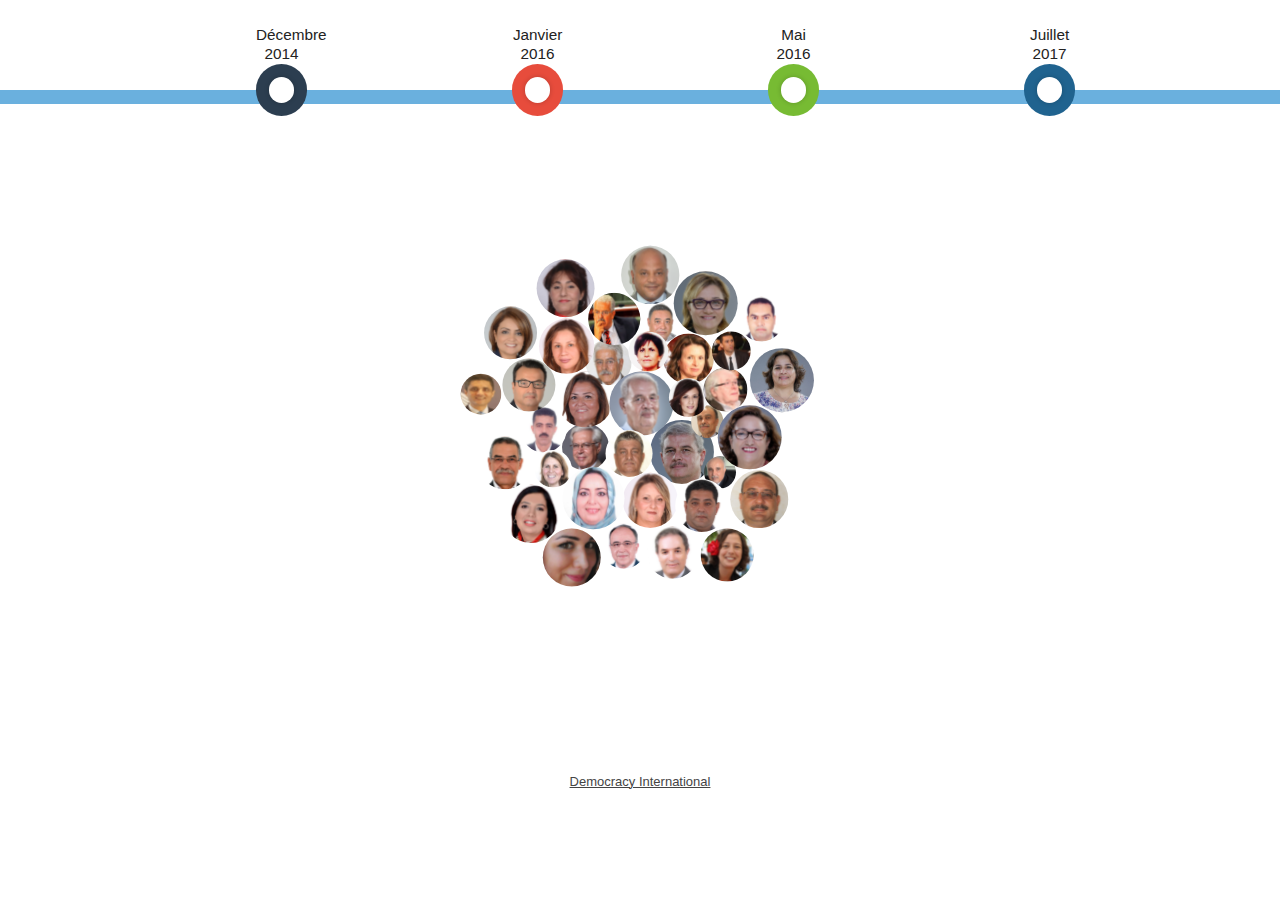
<file: nidaa/index.html>
<html>
<head>
    <meta charset="utf-8">
    <title>Nidaa Tounes Deputies</title>

    <meta name="viewport" content="width=device-width,initial-scale=1">
    <link rel="stylesheet" href="css/reset.css">
    <link rel="stylesheet" href="css/style.css">
    <link rel="stylesheet" href="css/bubble_chart.css">
<!--    <link rel="stylesheet" href="https://cdnjs.cloudflare.com/ajax/libs/meyer-reset/2.0/reset.min.css"> -->
    <link rel='stylesheet prefetch' href='css/jquery-ui.css'>

    <script src="data/bubble_parameters.js"></script>
</head>

<body>
<div class="container">
    <div id="wrapper" style="text-align: center">
    <div id="header">
        <h1 id="report_title"></h1>
    </div>

    <div id="timeline">
        <div class="dot" id="one">
            <span></span>
            <date>Décembre 2014</date>
        </div>
        <div class="dot" id="two">
            <span></span>
            <date>Janvier 2016</date>
        </div>
        <div class="dot" id="three">
            <span></span>
            <date>Mai 2016</date>
        </div>
        <div class="dot" id="four">
            <span></span>
            <date>Juillet 2017</date>
        </div>
        <div class="inside"></div>
    </div>

    <div id="chart"></div>

    <article class='modal one' >
        <date>Décembre 2014</date>
        <h2>Après les élections, 87 députés de Nidaa Tounes au parlement</h2>
        <p>Après les élections de 2014, Nidaa Tounes était le parti avec le plus grand nombre de députés au parlement, le parti avait 87 députés.</p>
    </article>

    <article class='modal two'>
        <date>Janvier 2016</date>
        <h2>Mohsen Marzouk et le nouveau parti : Bloc Al Horra</h2>
        <p>Le résultat des conflits au sein du parti Nidaa Tounes était la formation d'un nouveau parti, Bloc Al Horra, par un ensemble de députés de Nidaa Tounes qui ont quitté ce dernier pour rejoindre Mohsen Marzouk.</p>
    </article>

    <article class='modal three'>
        <date>Mai 2016</date>
        <h2>Encore d'autres changements</h2>
        <p>Durant le premier semestre de l'année 2016, plusieurs changements ont eu lieu à cause des conflits au sein de Nidaa Tounes. Quelques députés ont retourné au parti et d'autres l'ont quitté.</p>
    </article>

    <article class='modal four'>
        <date>Juillet 2017</date>
        <h2>Un 3ème parti</h2>
        <p>Un 3ème parti, le Bloc National, a été créé et plusieurs députés de Nidaa Tounes et de Bloc Al Horra ont choisi de rejoindre ce parti là.</p>
    </article>
        <div style="height: 3vh">

        </div>


    <div class="footer">
        <p id="footer_text"></p>
        <p>
            <a href="">Democracy International</a>
        </p>
    </div>
    </div>
</div>

<div class="check" hidden>
    <input type="checkbox" id="switch1" name="switch1" class="switch" checked hidden="tru" style="display: none"/>
    <label for="switch1"></label>
</div>

<script src="lib/d3.js"></script>
<!-- <script src="https://d3js.org/d3-scale-chromatic.v1.min.js"></script>
<script src="https://d3js.org/topojson.v2.min.js"></script> -->
<script src='lib/jquery.min.js'></script>
<script src='lib/jquery-ui.min.js'></script>
<script src="src/index.js"></script>
<script src="src/tooltip.js"></script>
<script src="bubbles.js"></script>
</body>
</html>
</file>
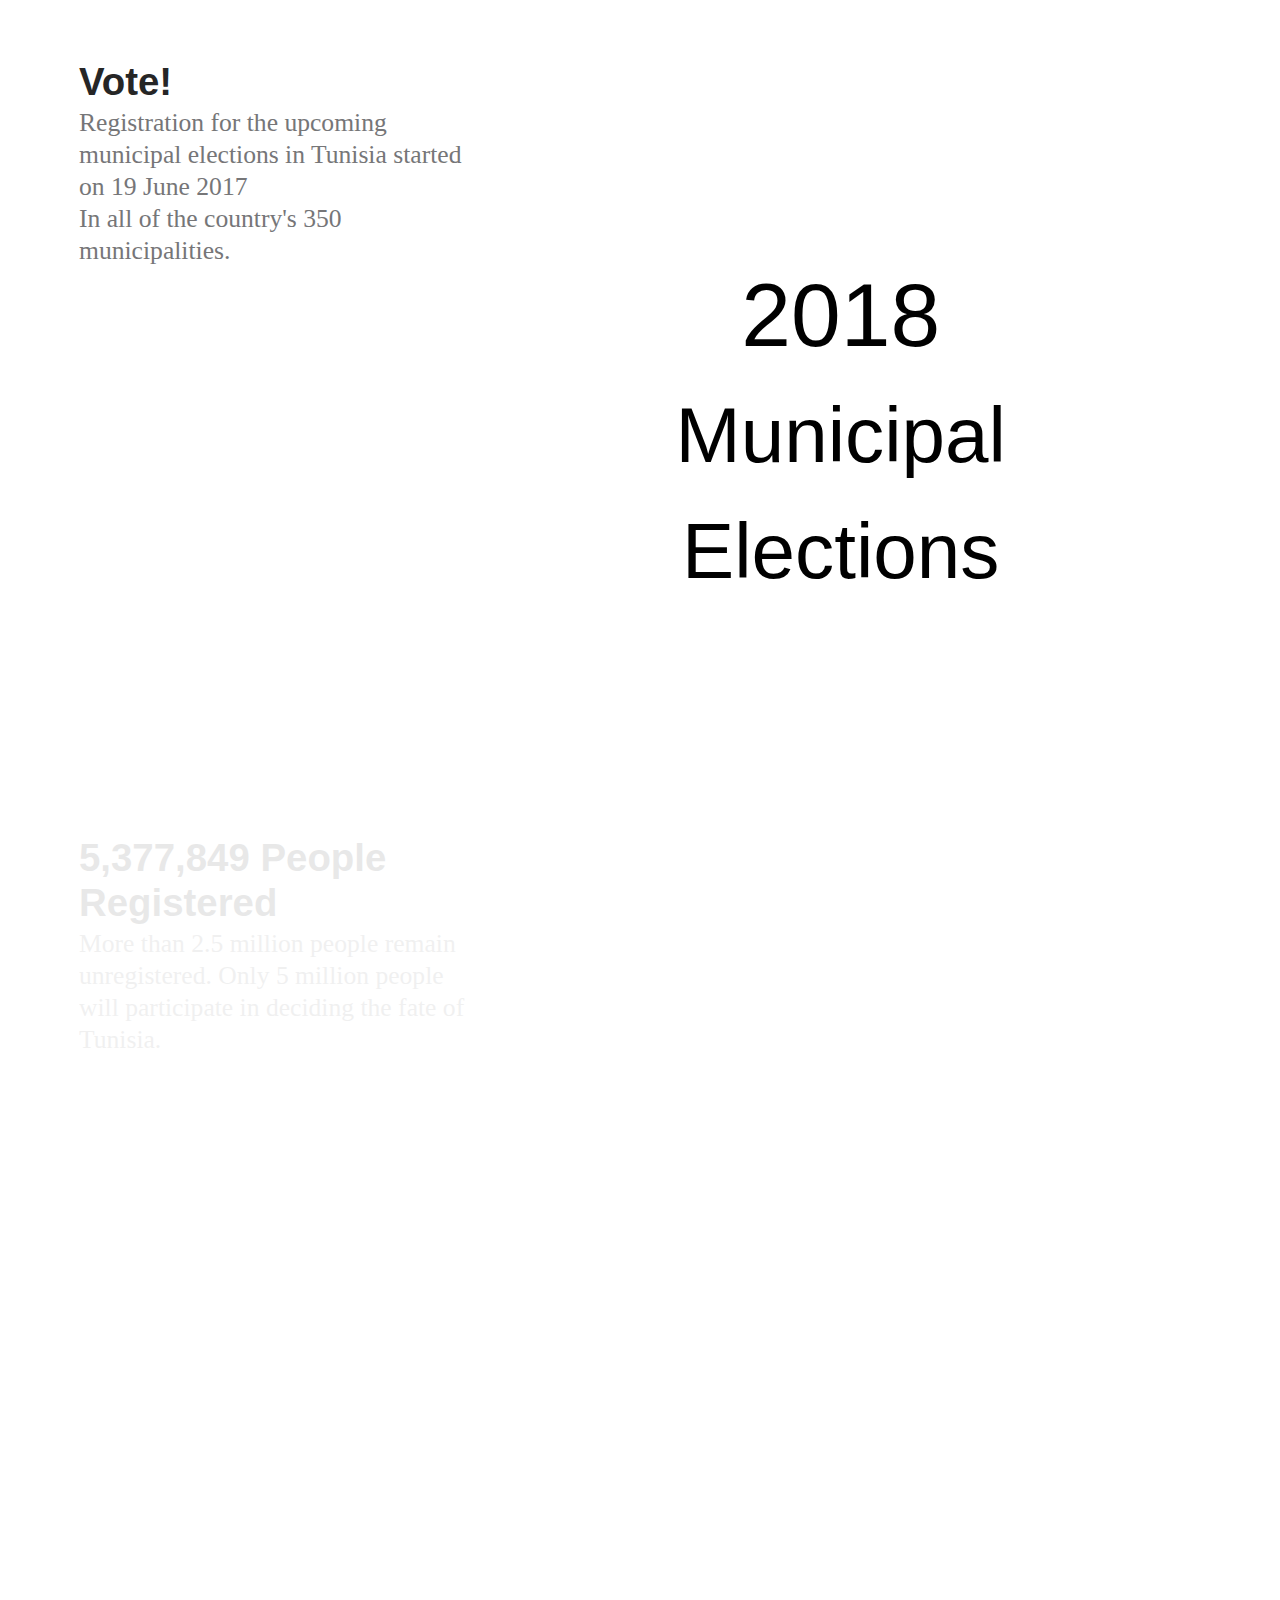
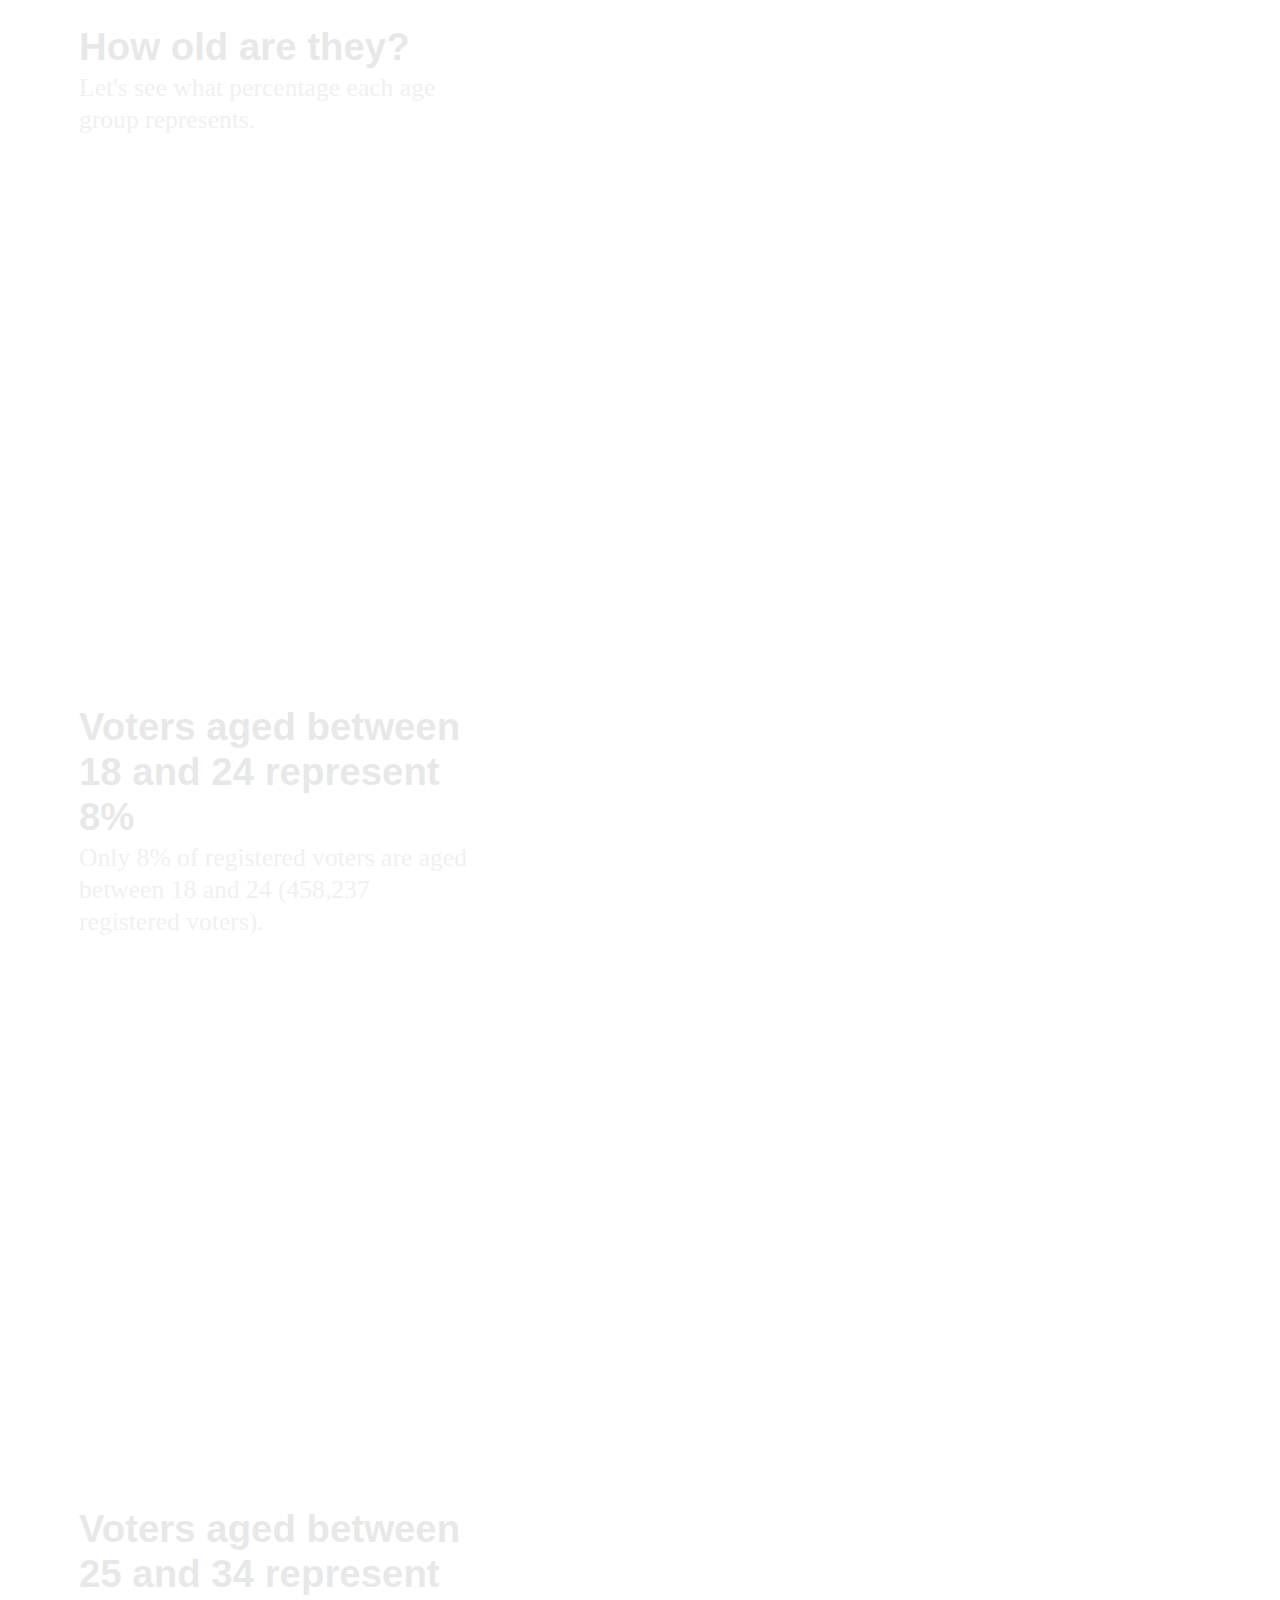
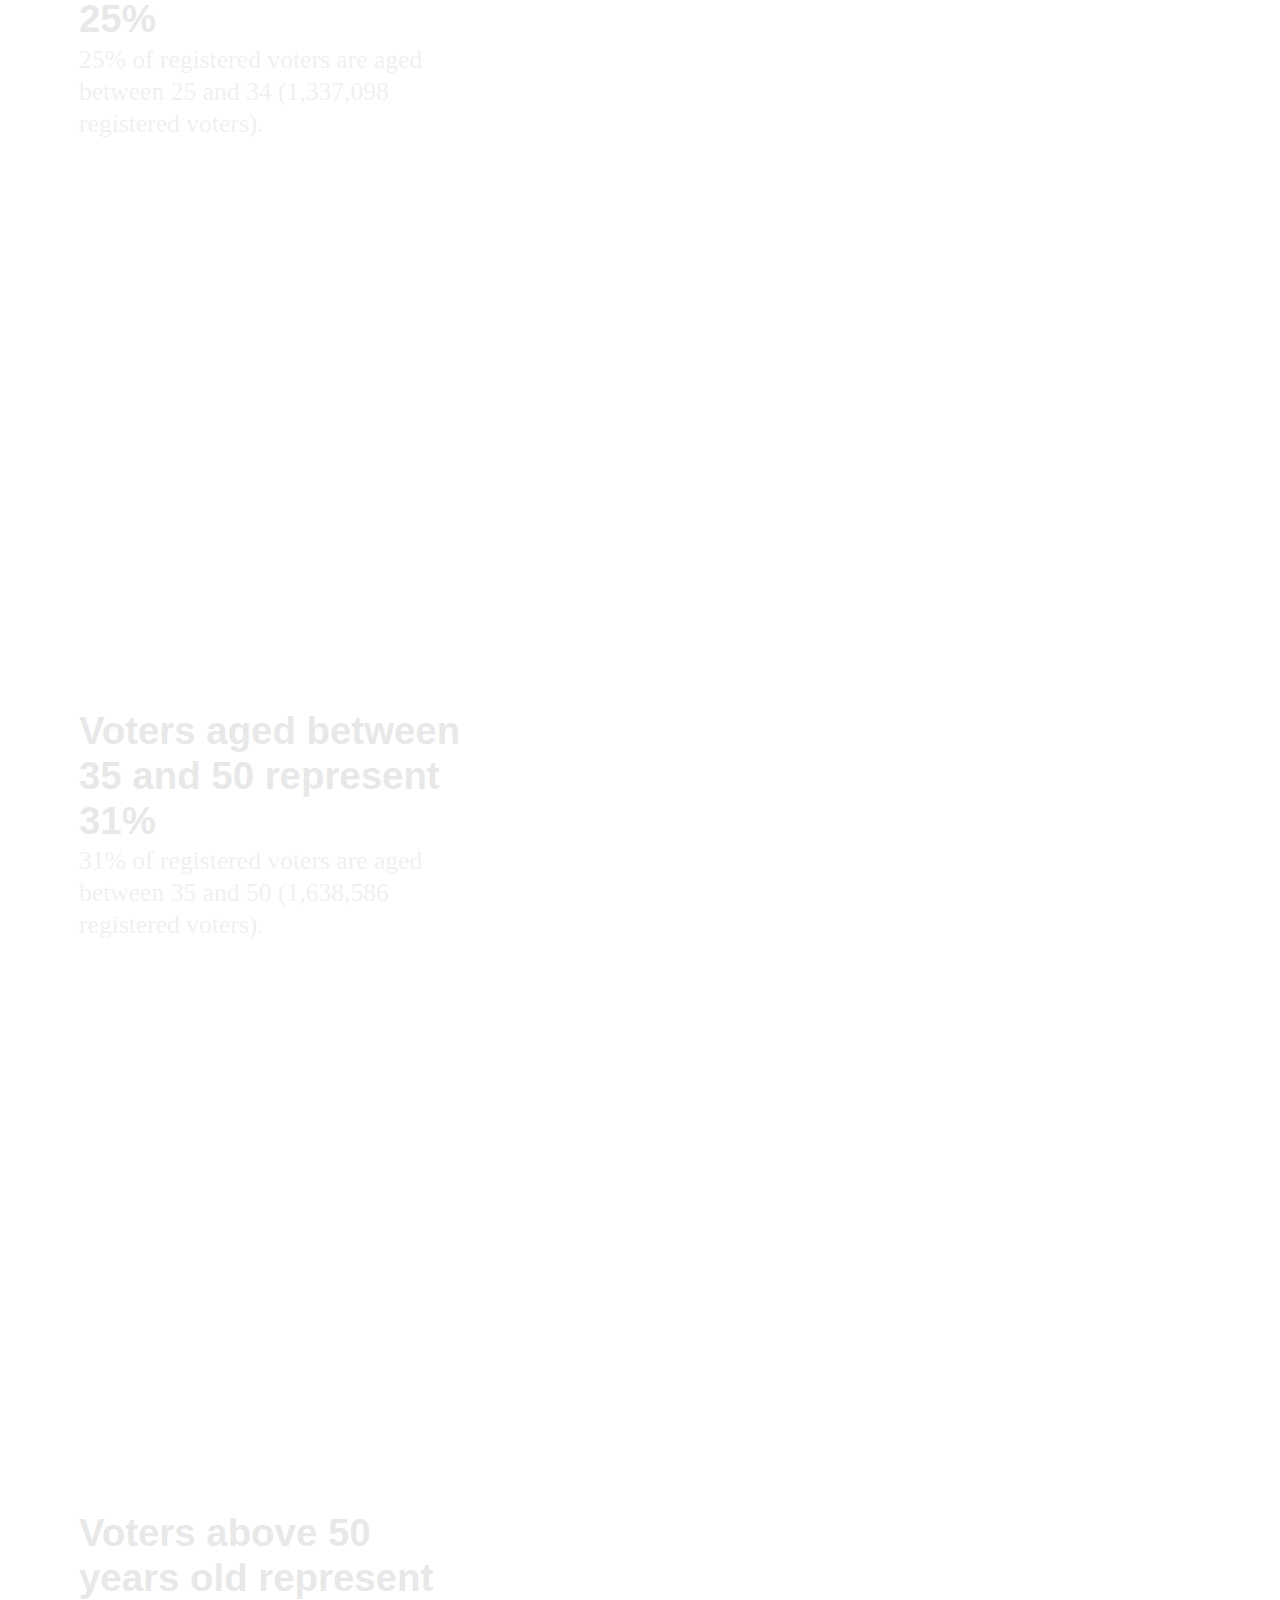
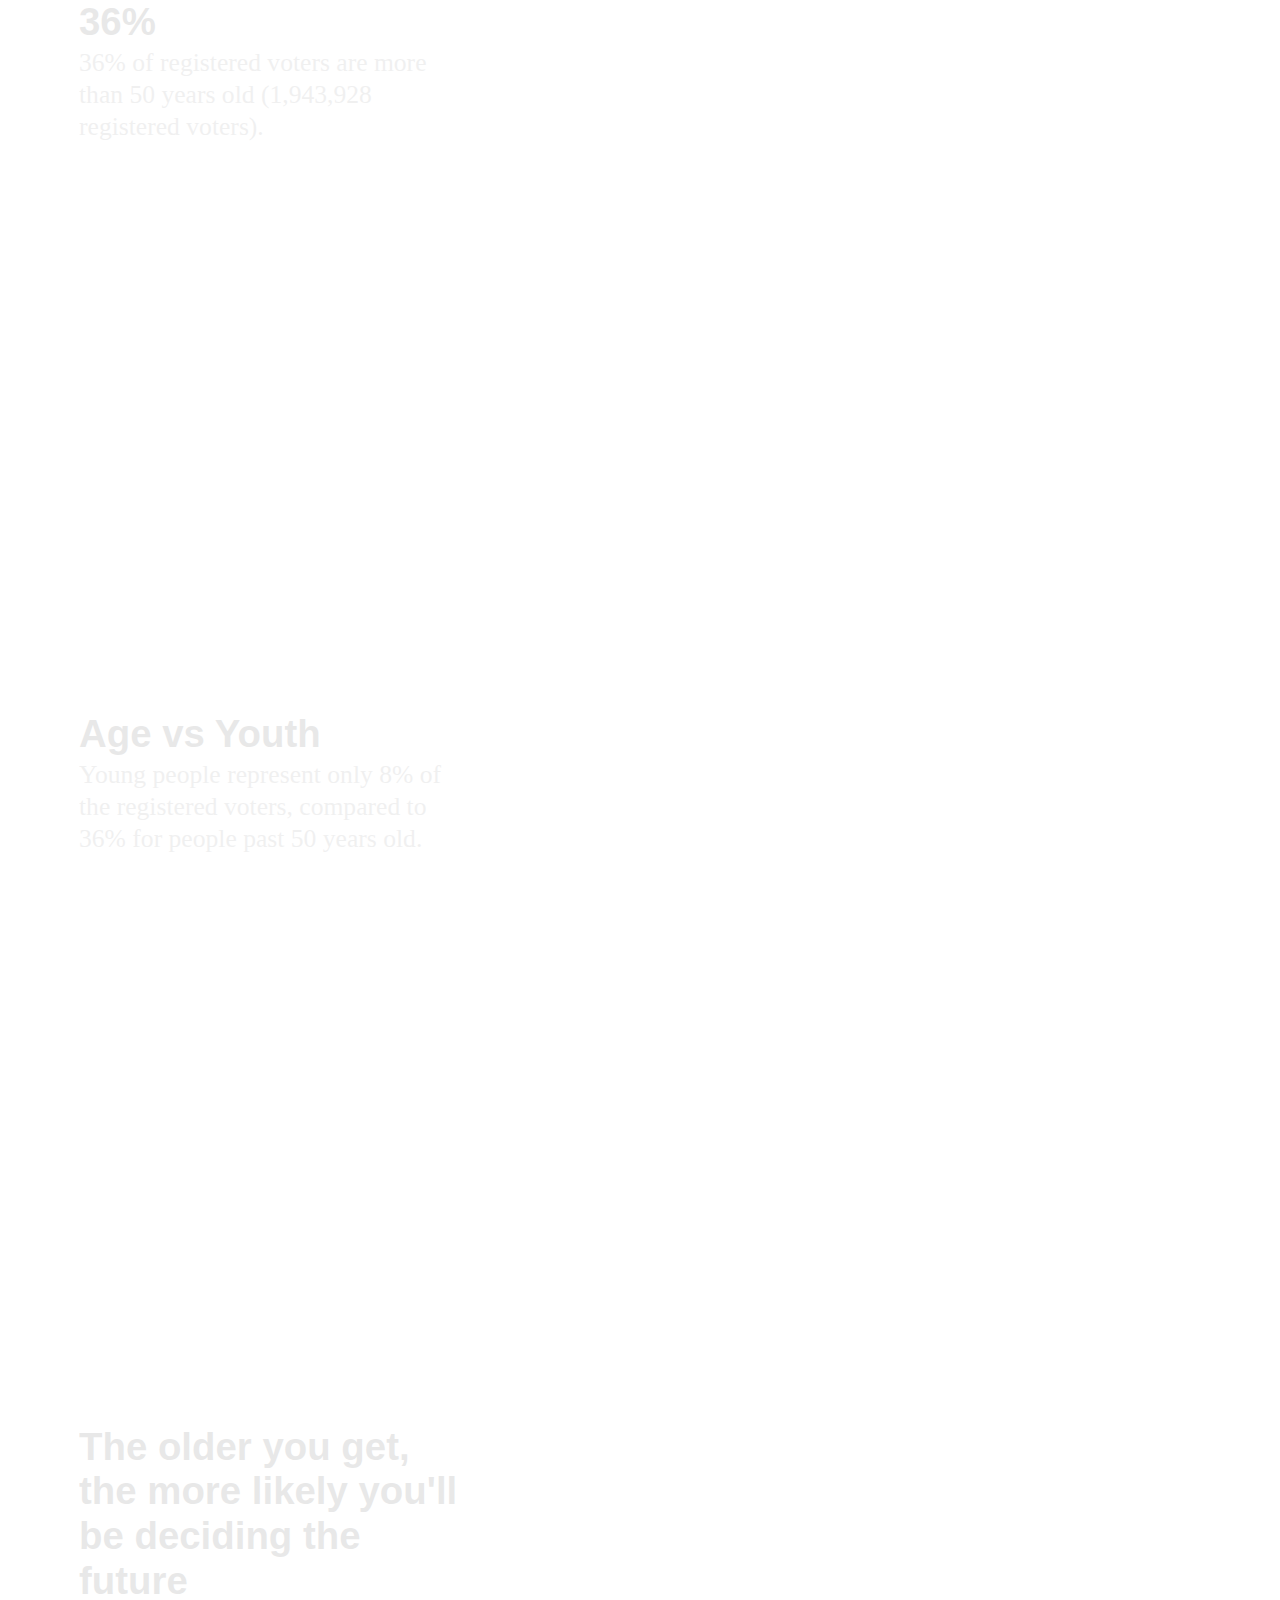
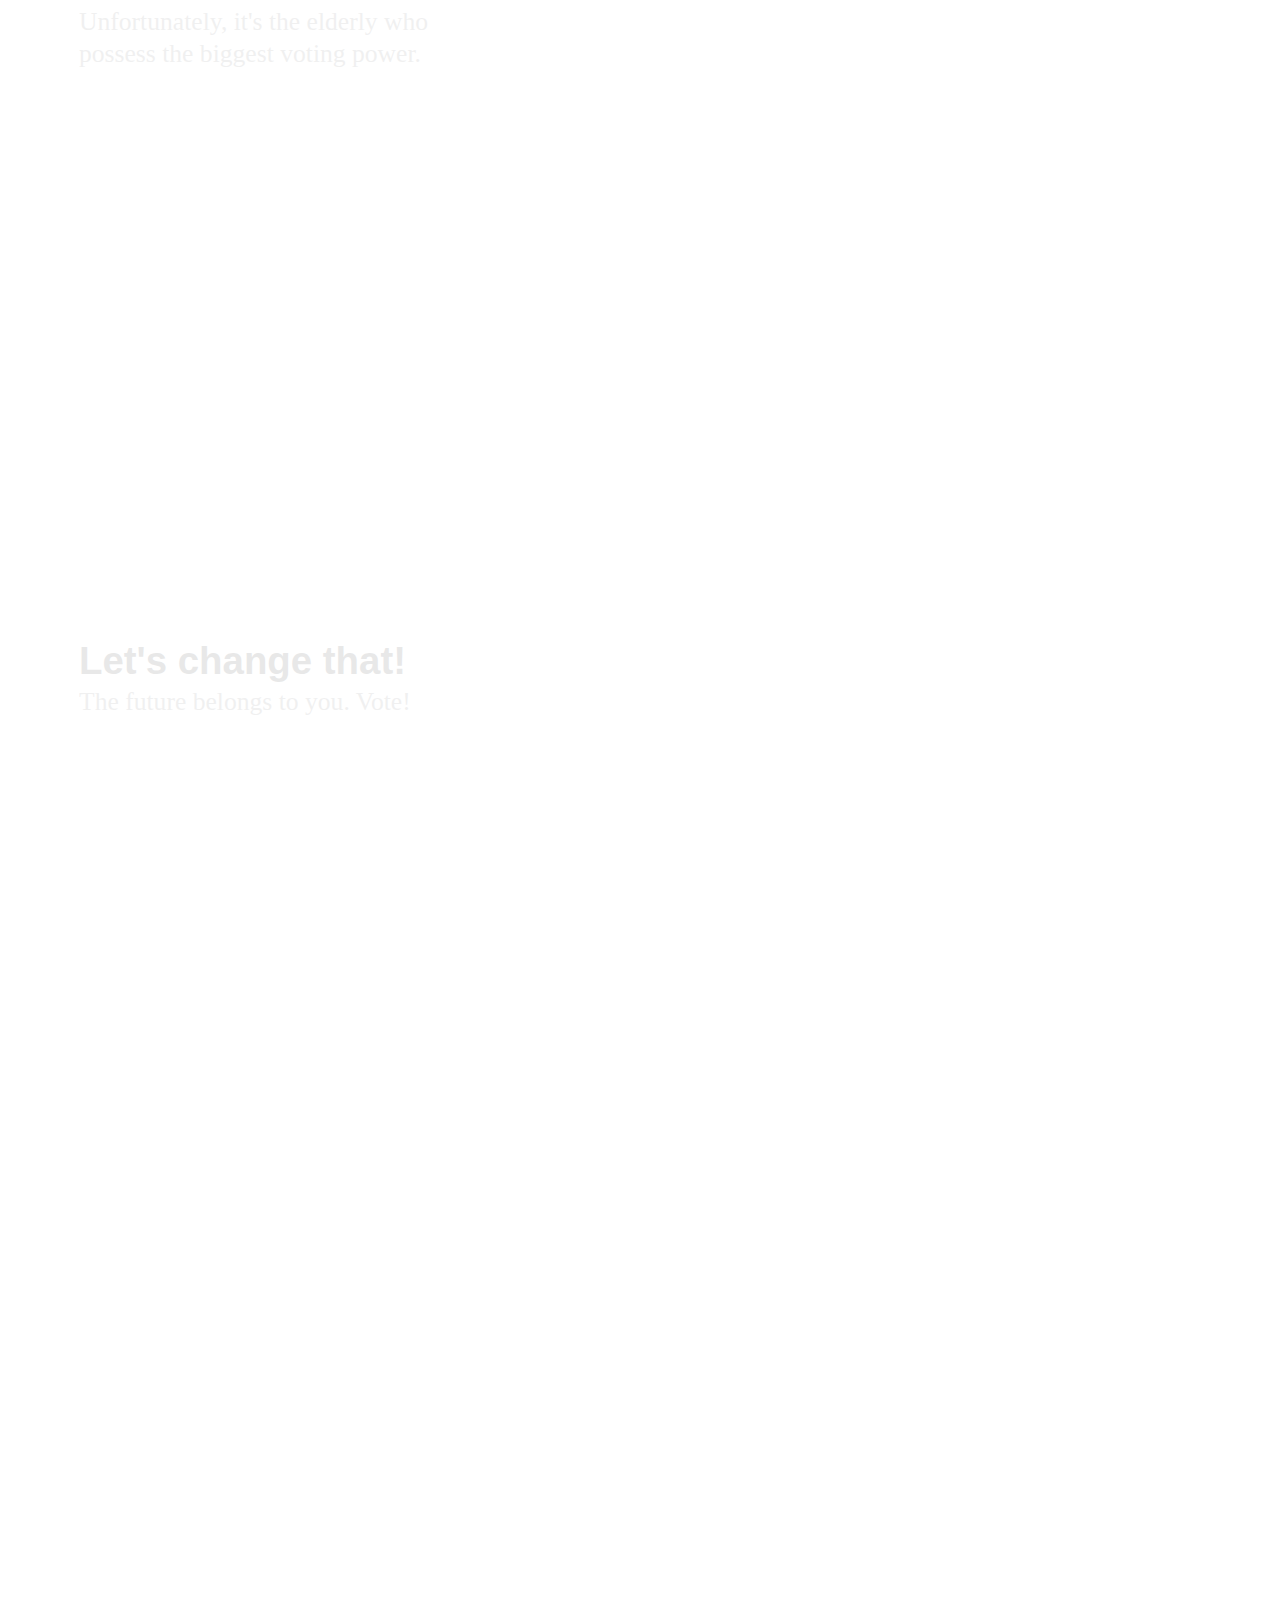
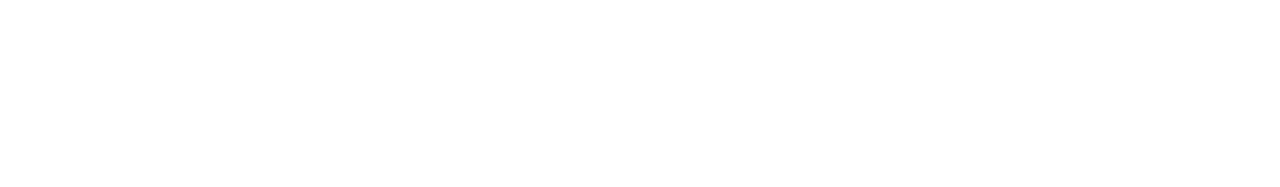
<file: registeredvoters/index.html>
<!DOCTYPE html>
<html>
<head>
  <title>Register To Vote!</title>
  <link rel="stylesheet" type="text/css" href="css/bootstrap.min.css"/>
  <link rel="stylesheet" type="text/css" href="css/style.css"/>
</head>
<body>
<div class="container">
  <div id='graphic'>
    <div id='sections'>
      <section class="step">
        <div class="title">Vote!</div>
        Registration for the upcoming municipal elections in Tunisia started on 19 June 2017<br/>In all of the country's 350 municipalities.
      </section>
      <section class="step">
        <div class="title">5,377,849 People Registered</div>
        More than 2.5 million people remain unregistered. Only 5 million people will participate in deciding the fate of Tunisia.
      </section>
      <section class="step">
        <div class="title">How old are they?</div>
        Let's see what percentage each age group represents.
      </section>
      <section class="step">
        <div class="title">Voters aged between 18 and 24 represent 8%</div>
        Only 8% of registered voters are aged between 18 and 24 (458,237 registered voters).
      </section>
      <section class="step">
        <div class="title">Voters aged between 25 and 34 represent 25%</div>
        25% of registered voters are aged between 25 and 34 (1,337,098 registered voters).
      </section>
      <section class="step">
        <div class="title">Voters aged between 35 and 50 represent 31%</div>
        31% of registered voters are aged between 35 and 50 (1,638,586 registered voters).
      </section>
      <section class="step">
        <div class="title">Voters above 50 years old represent 36%</div>
        36% of registered voters are more than 50 years old (1,943,928 registered voters).
      </section>
      <section class="step">
        <div class="title">Age vs Youth</div>
        Young people represent only 8% of the registered voters, compared to 36% for people past 50 years old.
      </section>
      <section class="step">
        <div class="title">The older you get, the more likely you'll be deciding the future</div>
        Unfortunately, it's the elderly who possess the biggest voting power.
      </section>
      <!-- <section class="step">
        <div class="title">Where the peak starts</div>
        When you pass 30 years old, you're much more likely to vote, yet doesn't the future belong to the youth?
      </section> -->
      <section class="step">
        <div class="title">Let's change that!</div>
        The future belongs to you. Vote!
      </section>

	  
    </div>
    <div id='vis'>
    </div>
    <div id="extra-space">
    </div>
  </div>
</div>


<script src="lib/d3.js"></script>
<script src="js/tip.js"></script>
<script src="js/scroller.js"></script>
<script src="js/sections.js"></script>
</body>
</html>
</file>
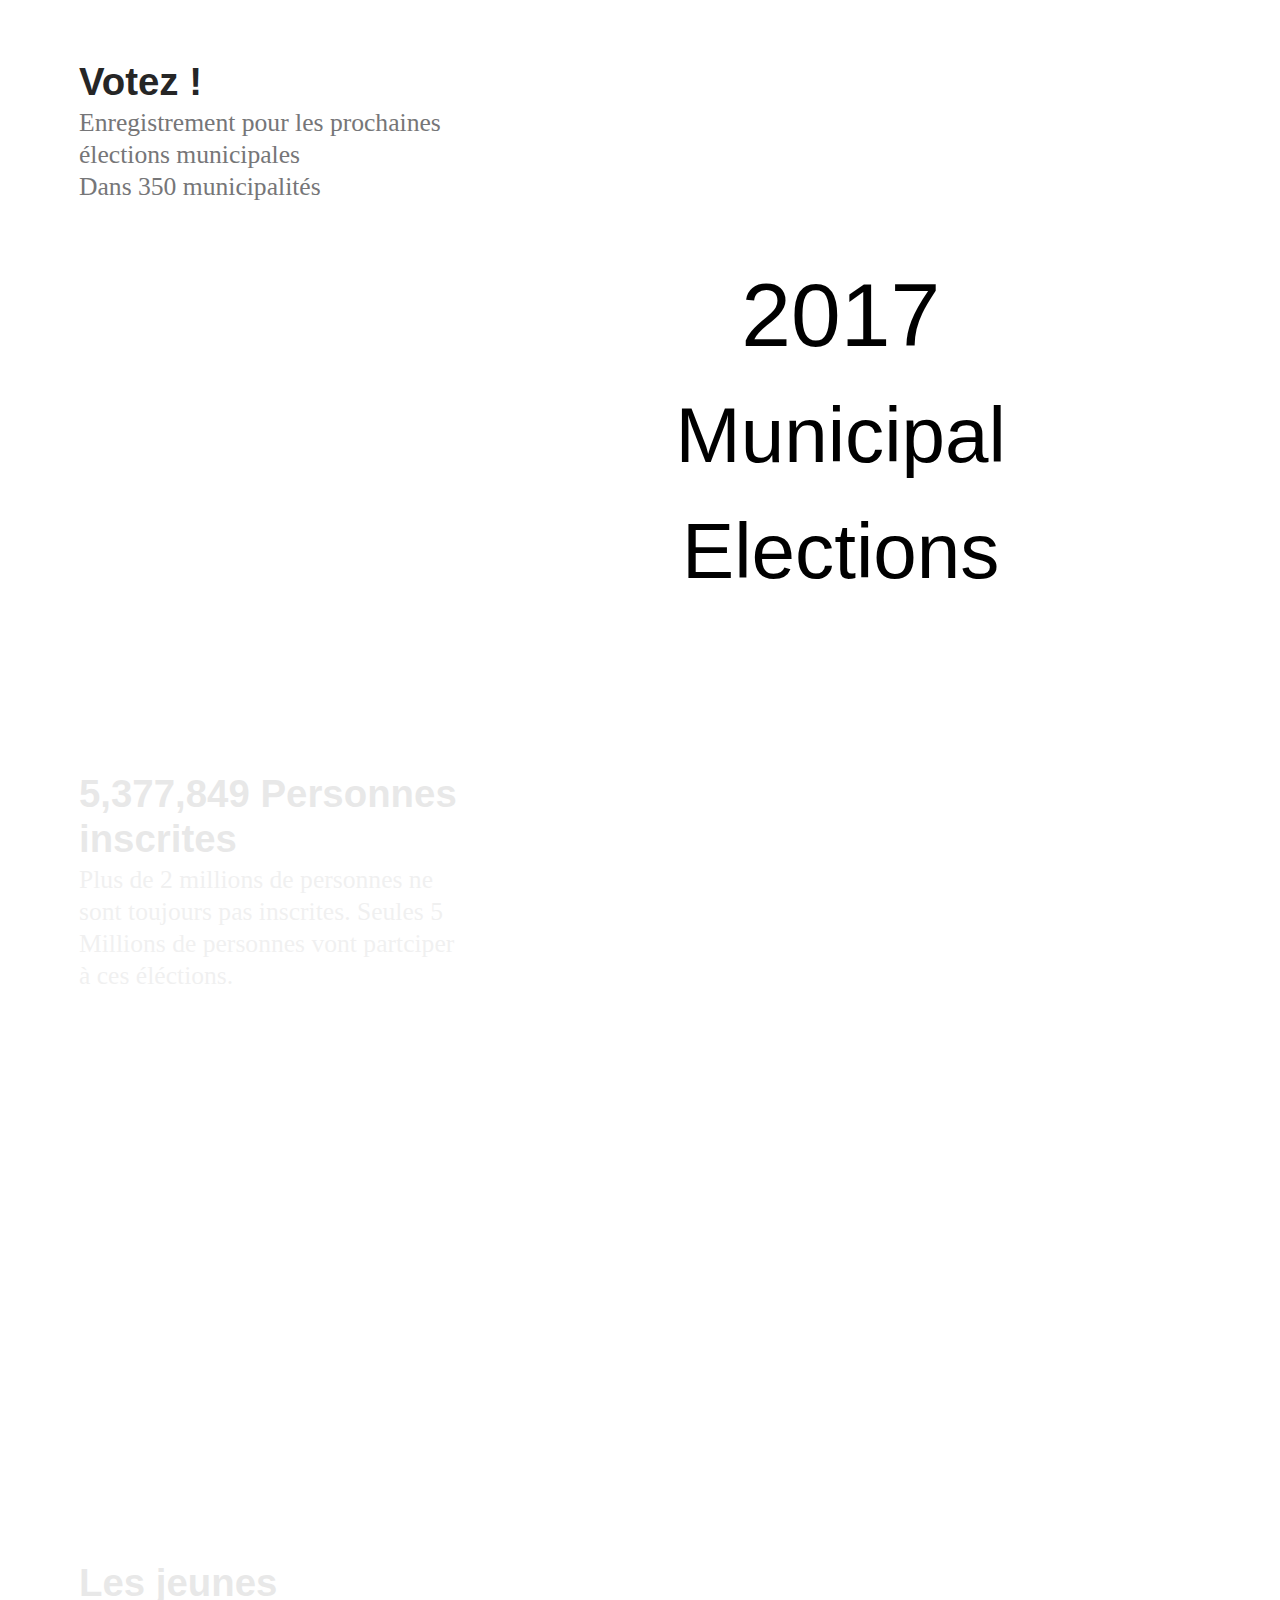
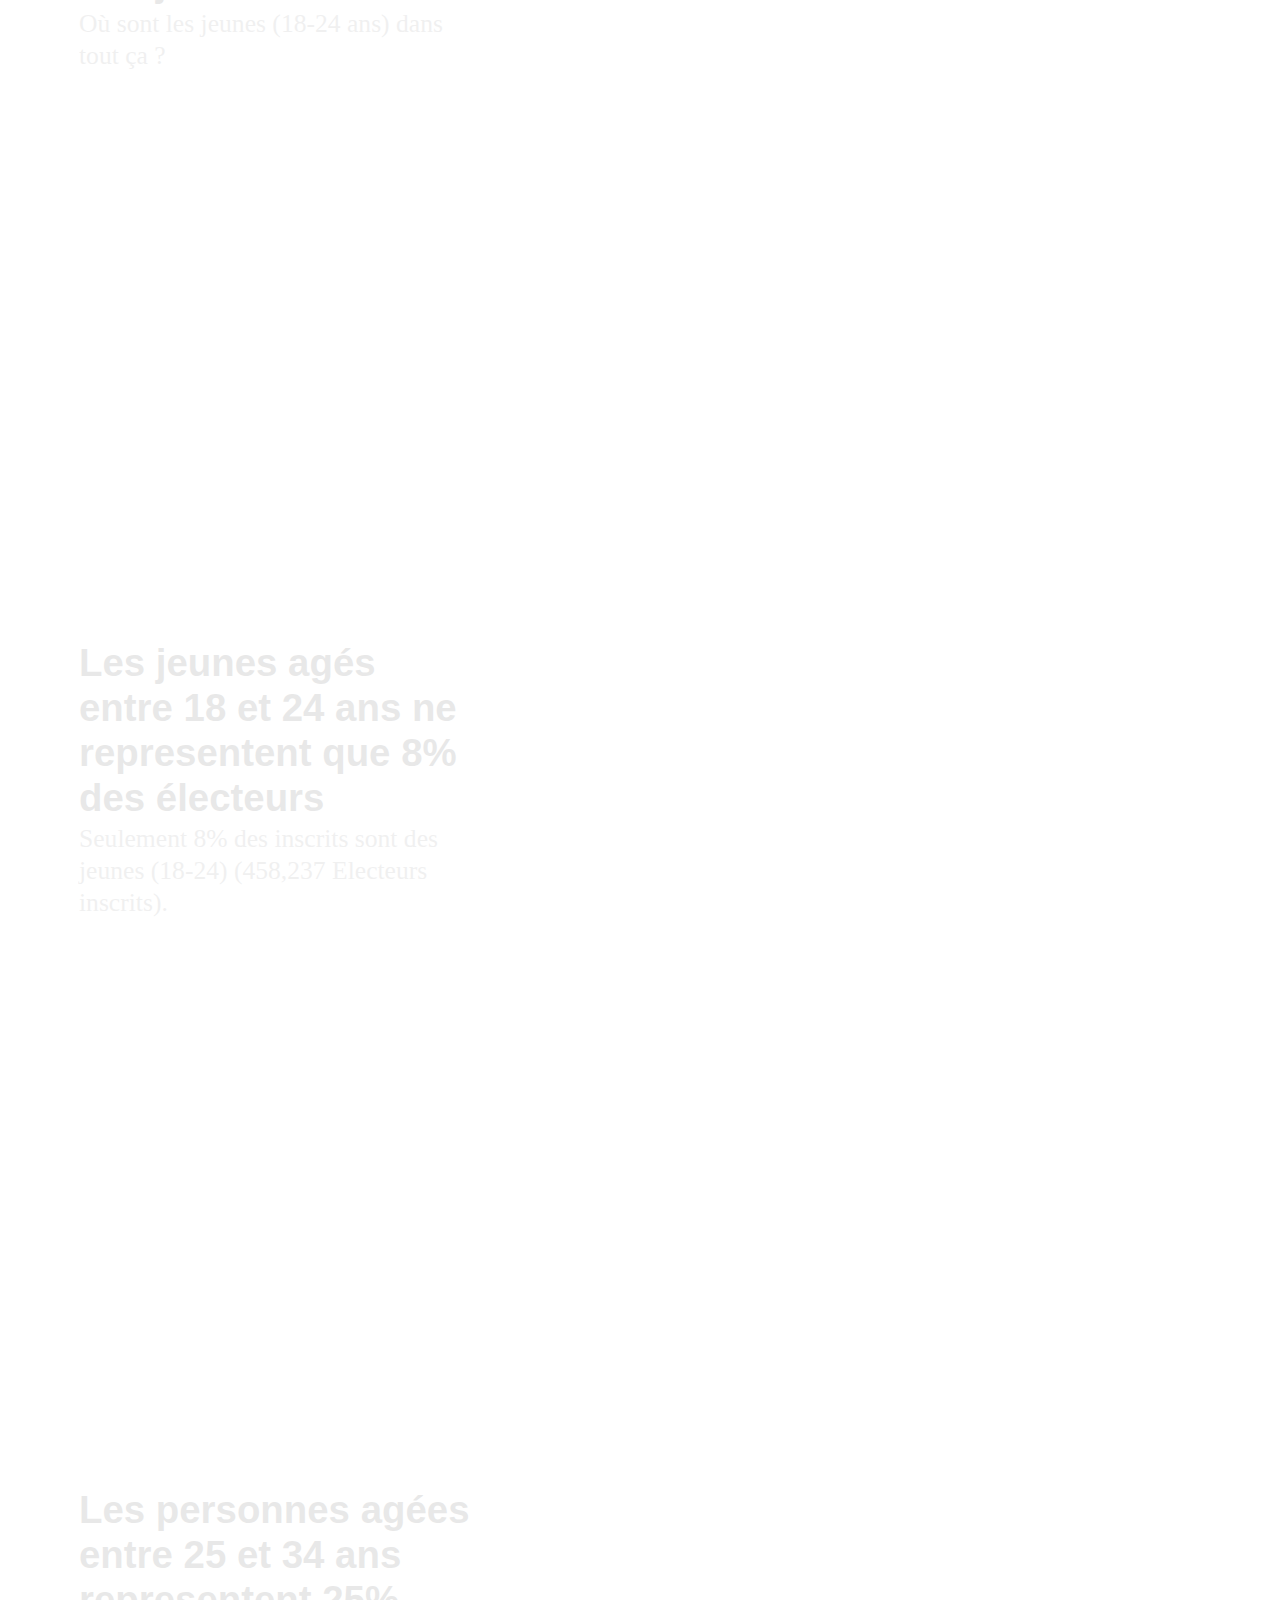
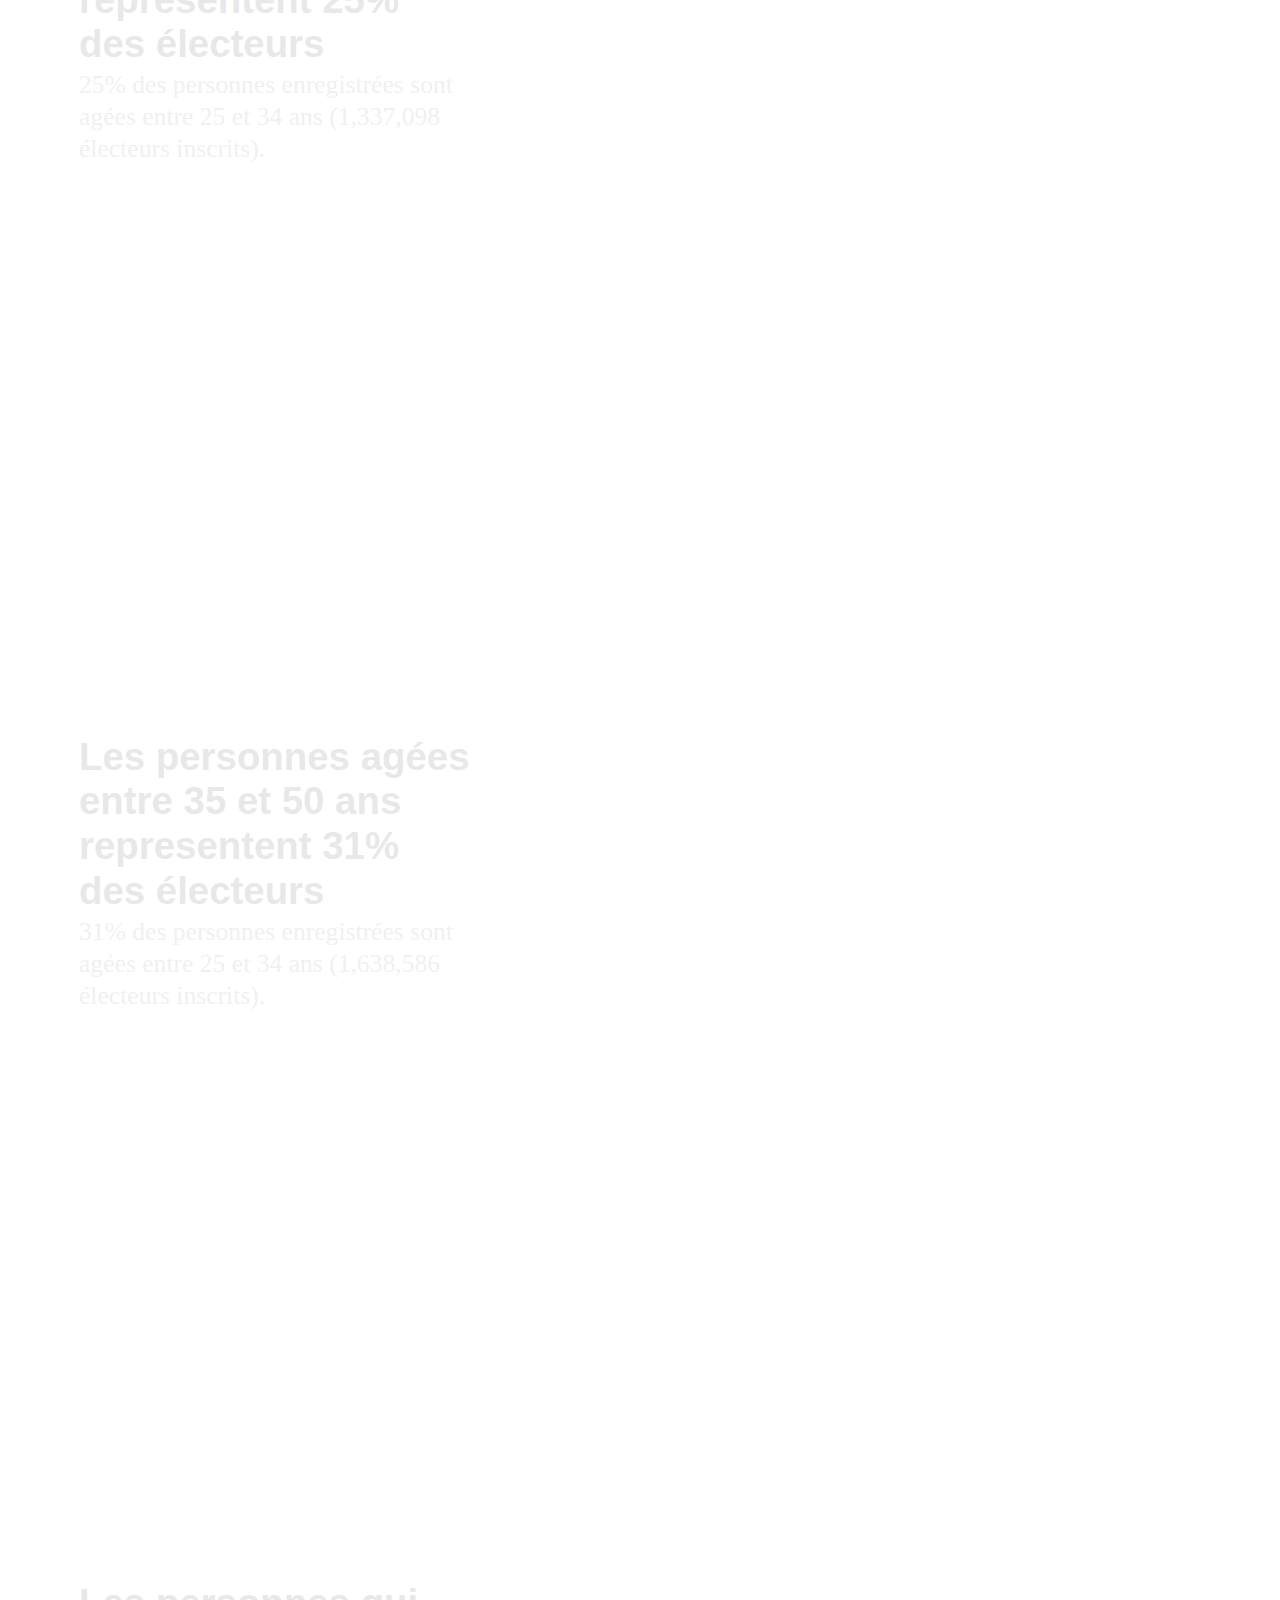
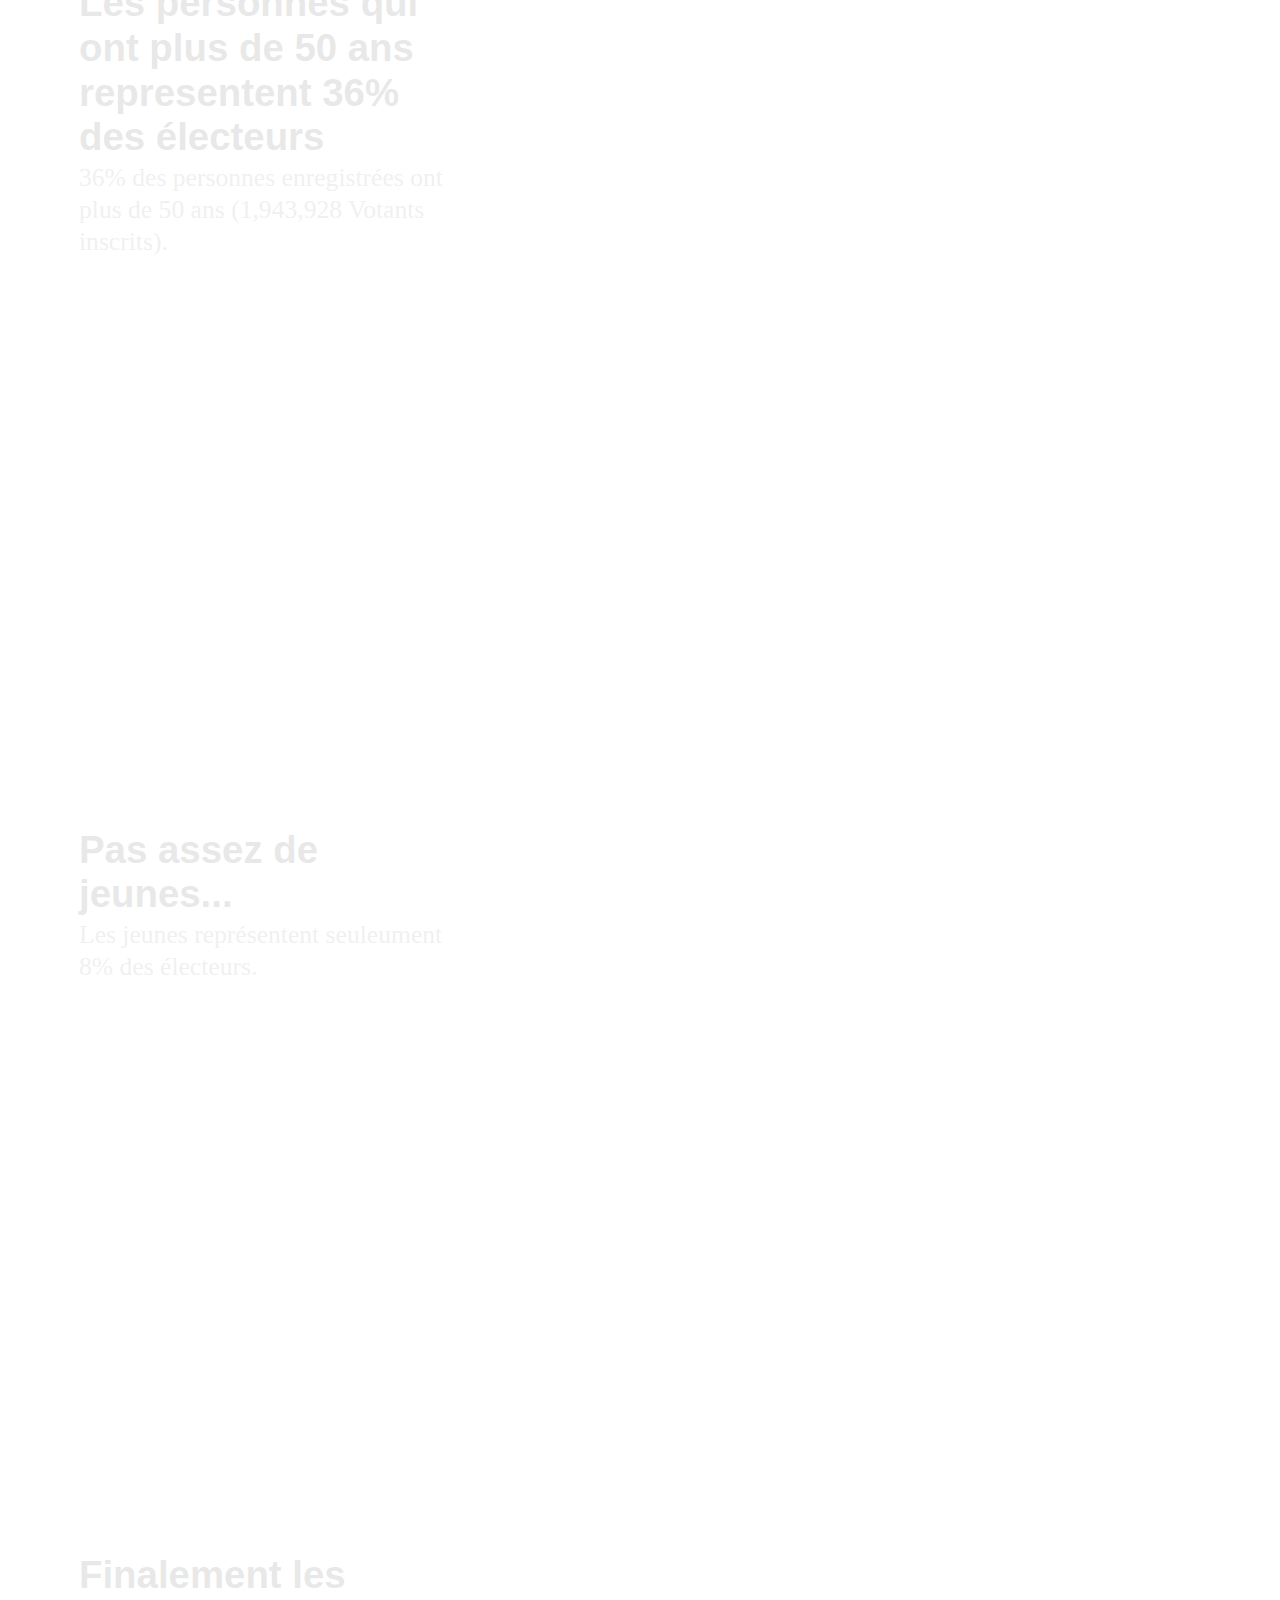
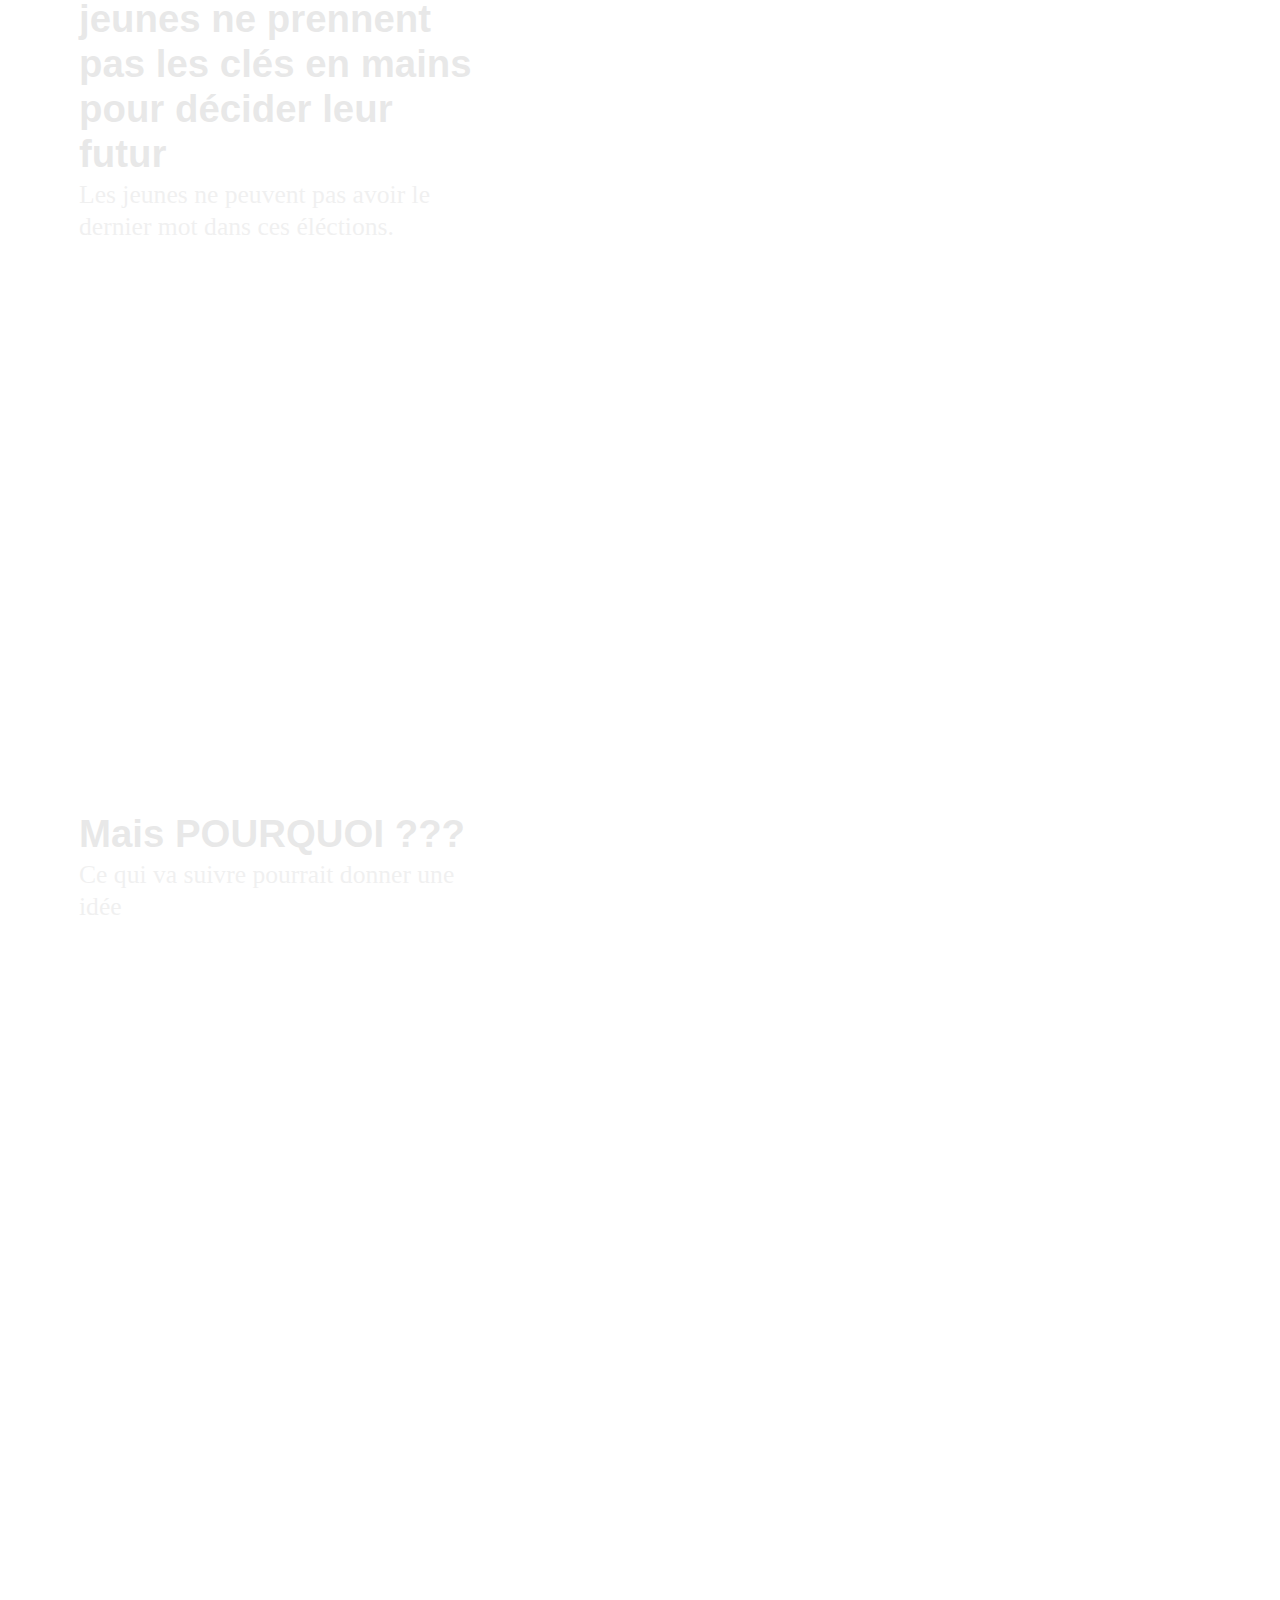
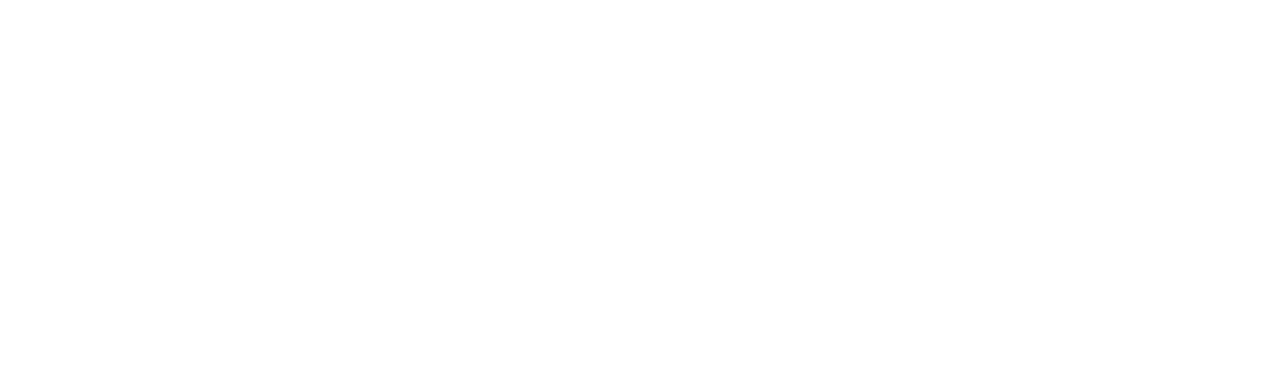
<file: registeredvotersnew/index.html>
﻿<!DOCTYPE html>
<html>
<head>
  <title>Register To Vote!</title>
  <link rel="stylesheet" type="text/css" href="css/bootstrap.min.css"/>
  <link rel="stylesheet" type="text/css" href="css/style.css"/>
</head>
<body>
<div class="container">
  <div id='graphic'>
    <div id='sections'>
      <section class="step">
        <div class="title">Votez !</div>
        Enregistrement pour les prochaines élections municipales<br/>Dans 350 municipalités
      </section>
      <section class="step">
        <div class="title">5,377,849 Personnes inscrites</div>
        Plus de 2 millions de personnes ne sont toujours pas inscrites. Seules 5 Millions de personnes vont partciper à ces éléctions.
      </section>
      <section class="step">
        <div class="title">Les jeunes</div>
        Où sont les jeunes (18-24 ans) dans tout ça ?
      </section>
      <section class="step">
        <div class="title">Les jeunes agés entre 18 et 24 ans ne representent que  8% des électeurs</div>
        Seulement 8% des inscrits sont des jeunes (18-24) (458,237 Electeurs inscrits).
      </section>
      <section class="step">
        <div class="title">Les personnes agées entre  25 et 34 ans  representent 25% des électeurs</div>
        25% des personnes enregistrées sont agées entre 25 et 34 ans  (1,337,098 électeurs inscrits).
      </section>
      <section class="step">
        <div class="title">Les personnes agées entre  35 et 50 ans  representent 31% des électeurs</div>
        31% des personnes enregistrées sont agées entre 25 et 34 ans (1,638,586 électeurs inscrits).
      </section>
      <section class="step">
        <div class="title">Les personnes qui ont plus de 50 ans  representent 36% des électeurs</div>
        36% des personnes enregistrées ont plus de 50 ans (1,943,928 Votants inscrits).
      </section>
      <section class="step">
        <div class="title">Pas assez de jeunes...</div>
        Les jeunes représentent seuleument 8% des électeurs.
      </section>
      <section class="step">
        <div class="title">Finalement les jeunes ne prennent pas les clés en mains pour décider leur futur</div>
        Les jeunes ne peuvent pas avoir le dernier mot dans ces éléctions.
      </section>
      <!-- <section class="step">
        <div class="title">Where the peak starts</div>
        When you pass 30 years old, you're much more likely to vote, yet doesn't the future belong to the youth?
      </section> -->
      <section class="step">
        <div class="title">Mais POURQUOI ???</div>
        Ce qui va suivre pourrait donner une idée
      </section>

	  
    </div>
    <div id='vis'>
    </div>
    <div id="extra-space">
    </div>
  </div>
</div>

<script>
window.onscroll = function(ev) {
    if ((window.innerHeight + window.scrollY) >= document.body.offsetHeight) {
        window.location.replace("http://localhost:8080/munreg");

    }
};
</script>


<script src="lib/d3.js"></script>
<script src="js/tip.js"></script>
<script src="js/scroller.js"></script>
<script src="js/sections.js"></script>
</body>
</html>
</file>
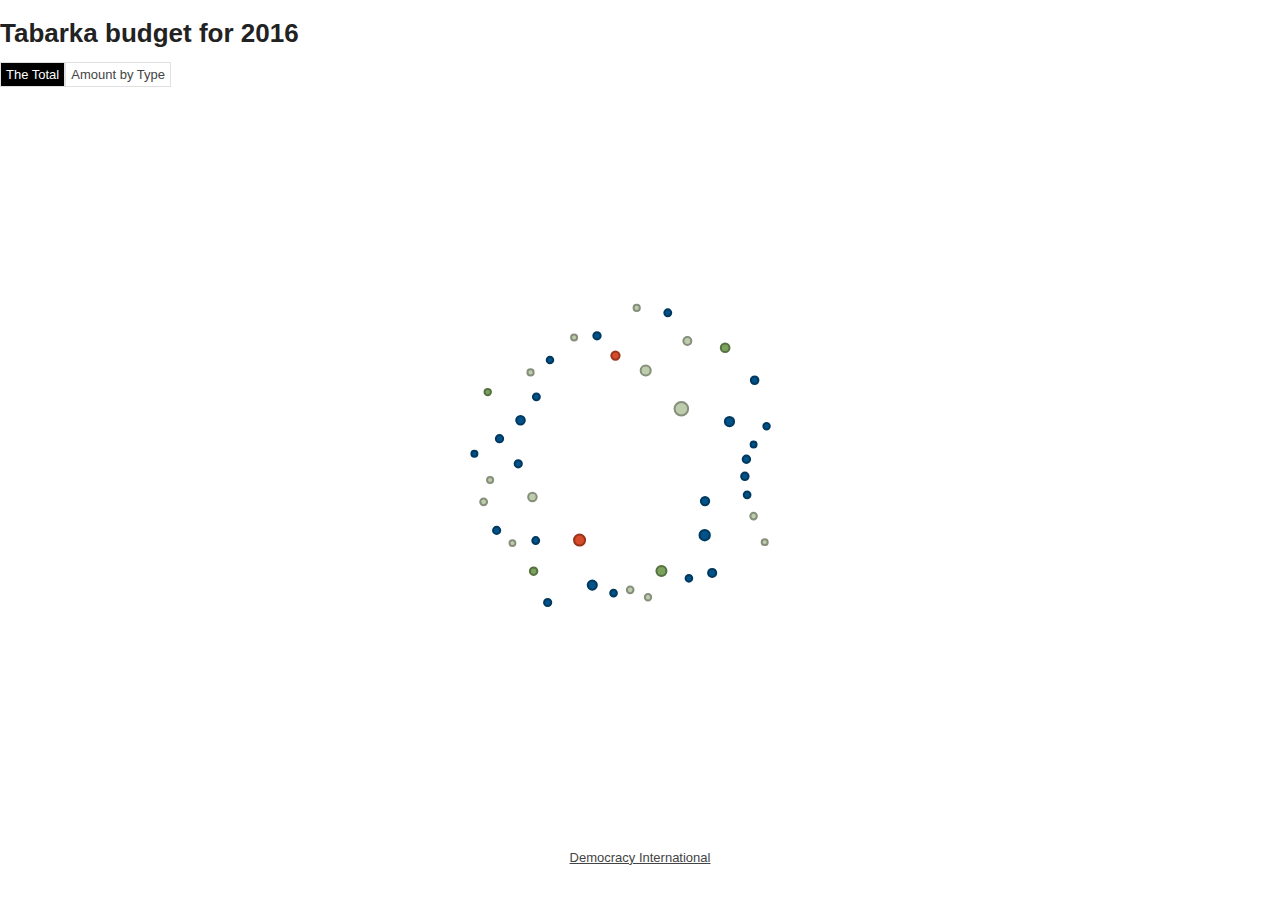
<file: tabarkabudget2/index.html>
<!doctype html>
<html>
  <head>
    <meta charset="utf-8">
    <title>Tabarka Budget</title>

    <meta name="viewport" content="width=device-width,initial-scale=1">
    <link rel="stylesheet" href="css/reset.css">
    <link rel="stylesheet" href="css/bubble_chart.css">

    <script src="data/bubble_parameters.js"></script>
  </head>

  <body>
    <div class="container">
      <div id="header">
        <h1 id="report_title"></h1>
      </div>

      <div id="toolbar">
      </div>

      <div id="vis"></div>

      <div class="footer">
        <p id="footer_text"></p>
        <p>
          <a href="t">Democracy International</a>
        </p>
      </div>
    </div>

    <script src="lib/d3.js"></script>
    <script src="https://d3js.org/d3-scale-chromatic.v1.min.js"></script>
    <script src="https://d3js.org/topojson.v2.min.js"></script>
    <script src="src/tooltip.js"></script>
    <script src="src/bubble_chart.js"></script>
  </body>
</html>
</file>
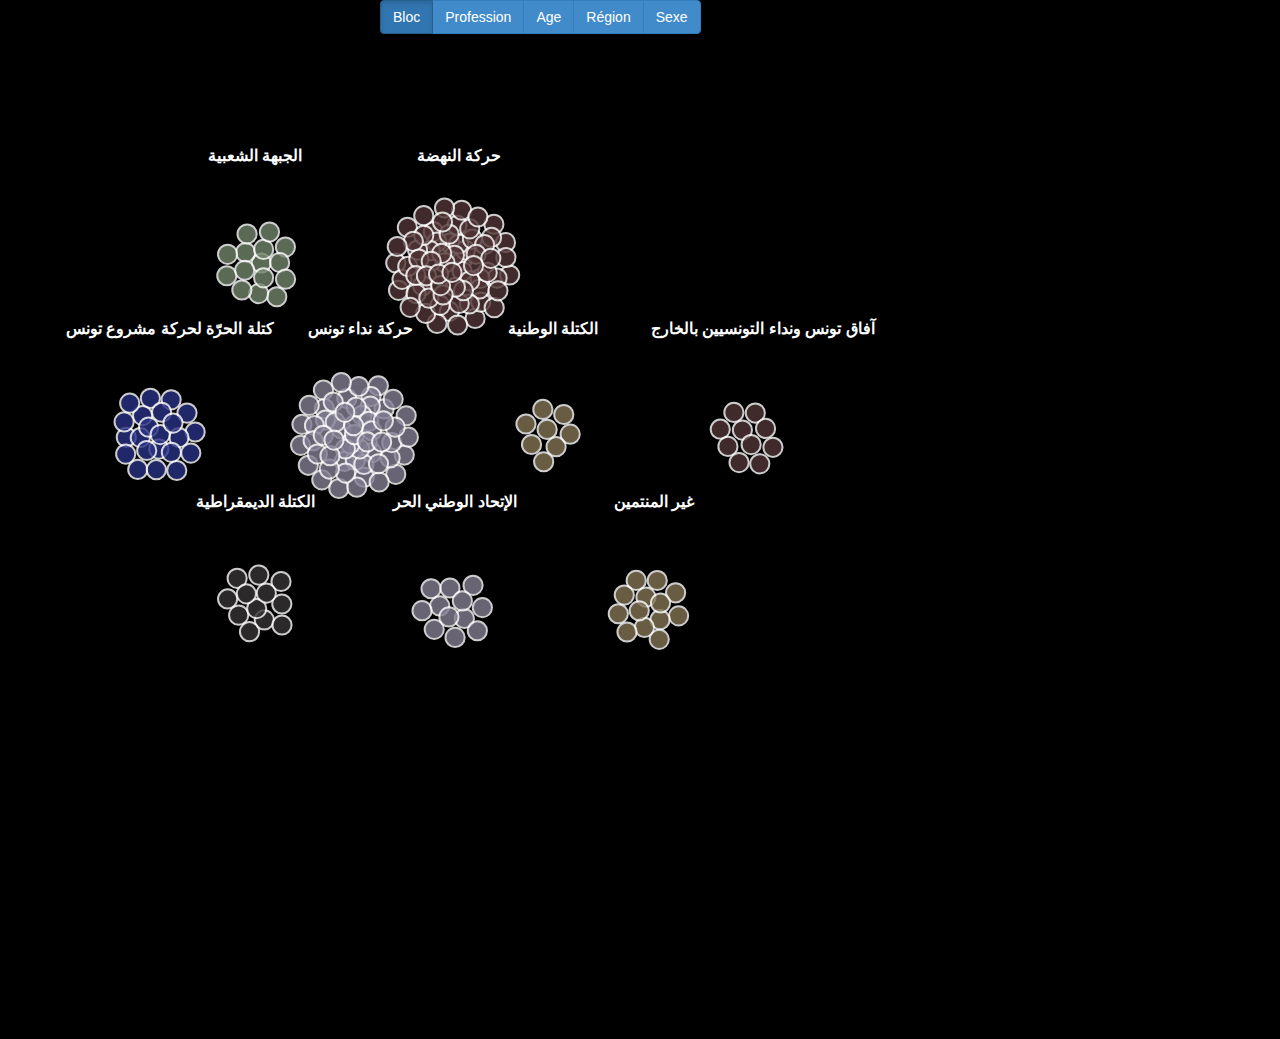
<file: assemblee/radial.html>
<!DOCTYPE html>
<html>
  
<!-- Mirrored from projects.delimited.io/experiments/force-bubbles/radial.html by HTTrack Website Copier/3.x [XR&CO'2014], Sat, 04 Nov 2017 23:55:21 GMT -->
<!-- Added by HTTrack --><meta http-equiv="content-type" content="text/html;charset=UTF-8" /><!-- /Added by HTTrack -->
<head>
    <meta charset="utf-8">
    <meta name="viewport" content="width=device-width, initial-scale=1">
    <title>L'assemblée</title>
    <!--<link rel="shortcut icon" href="http://projects.delimited.io/experiments/common/delimited-favicon-v4.ico">-->
    <link href="css/bootstrap.css" rel="stylesheet">
    <style type="text/css">
      body {
        background-color: black;
        padding-left: 50px;
      }
      circle {
        stroke: white;
        stroke-width: 2px;
        opacity: .8;
      }
      .btn-group {
        margin-left: 330px;
      }
      .label {
        fill: white;
        font-size: 16px;
      }
    </style>
    <script type="text/javascript">
    var _gaq = _gaq || [];
    _gaq.push(['_setAccount', 'UA-45101494-1']);
    _gaq.push(['_setDomainName', 'delimited.io']);
    _gaq.push(['_trackPageview']);
    (function() {
        var ga = document.createElement('script'); ga.type = 'text/javascript'; ga.async = true;
        ga.src = ('https:' == document.location.protocol ? 'https://ssl' : 'http://www') + '.google-analytics.com/ga.js';
        var s = document.getElementsByTagName('script')[0]; s.parentNode.insertBefore(ga, s);
    })();
    </script>
  </head>
  <body>
    <div class="btn-group" data-toggle="buttons">
      <label class="btn btn-primary active" id="bloc">
        <input type="radio" name="options"> Bloc
      </label>
      <label class="btn btn-primary" id="profession">
        <input type="radio" name="options"> Profession
      </label>
      <label class="btn btn-primary" id="age">
        <input type="radio" name="options"> Age
      </label>
      <label class="btn btn-primary" id="region">
        <input type="radio" name="options"> Région
      </label>
      <label class="btn btn-primary" id="sexe">
        <input type="radio" name="options"> Sexe
      </label>
    </div>
    <div id="chart"></div>
    <script src="lib/d3.js"></script>
    <script src="lib/jquery.js"></script>
    <script src="lib/bootstrap.js"></script>
    <script src="lib/underscore.js"></script>
    <script>
      d3.csv('data/result.csv', function (error, data) {

        var width = 1000, height = 1000;
        var fill = d3.scale.ordinal().range(['#827d92','#827354','#523536','#72856a','#2a3285','#383435'])
        var svg = d3.select("#chart").append("svg")
            .attr("width", width)
            .attr("height", height);

        for (var j = 0; j < data.length; j++) {
          //data[j].radius = +data[j].comb / 2;
		  data[j].radius = 10;
          data[j].x = Math.random() * width;
          data[j].y = Math.random() * height;
        }

        var padding = 4;
        var maxRadius = d3.max(_.pluck(data, 'radius'));


        var getCenters = function (vname, size) {
          var centers, map;
          centers = _.uniq(_.pluck(data, vname)).map(function (d) {
            return {name: d, value: 1};
          });

          map = d3.layout.pack().size(size);
          map.nodes({children: centers});

          return centers;
        };

        var nodes = svg.selectAll("circle")
          .data(data);

        nodes.enter().append("circle")
          .attr("class", "node")
          .attr("cx", function (d) { return d.x; })
          .attr("cy", function (d) { return d.y; })
          .attr("r", 2)
          .style("fill", function (d) { return fill(d.bloc); })
          .on("mouseover", function (d) { showPopover.call(this, d); })
          .on("mouseout", function (d) { removePopovers(); })

        nodes.transition().duration(1000)
          .attr("r", function (d) { return d.radius; })

        var force = d3.layout.force();

        draw('bloc');

        $( ".btn" ).click(function() {
          draw(this.id);
        });

        function draw (varname) {
          var centers = getCenters(varname, [800, 800]);
          force.on("tick", tick(centers, varname));
          labels(centers)
          force.start();
        }

        function tick (centers, varname) {
          var foci = {};
          for (var i = 0; i < centers.length; i++) {
            foci[centers[i].name] = centers[i];
          }
          return function (e) {
            for (var i = 0; i < data.length; i++) {
              var o = data[i];
              var f = foci[o[varname]];
              o.y += (f.y - o.y) * e.alpha;
              o.x += (f.x - o.x) * e.alpha;
            }
            nodes.each(collide(.11))
              .attr("cx", function (d) { return d.x; })
              .attr("cy", function (d) { return d.y; });
          }
        }

        function labels (centers) {
          svg.selectAll(".label").remove();

          svg.selectAll(".label")
          .data(centers).enter().append("text")
          .attr("class", "label")
          .text(function (d) { return d.name })
          .attr("transform", function (d) {
            return "translate(" + (d.x - ((d.name.length)*3)) + ", " + (d.y - d.r) + ")";
          });
        }

        function removePopovers () {
          $('.popover').each(function() {
            $(this).remove();
          }); 
        }

        function showPopover (d) {
          $(this).popover({
            placement: 'auto top',
            container: 'body',
            trigger: 'manual',
            html : true,
            content: function() { 
              return '<img src="'+ d.photo+ '" />'+"Nom : " + d.nom + "<br/>Bloc : " + d.bloc + "<br/>Région : " + d.region +
                     "<br/>Age : " + d.age + "<br/>Profession : " + d.profession; }
          });
          $(this).popover('show')
        }

        function collide(alpha) {
          var quadtree = d3.geom.quadtree(data);
          return function(d) {
            var r = d.radius + maxRadius + padding,
                nx1 = d.x - r,
                nx2 = d.x + r,
                ny1 = d.y - r,
                ny2 = d.y + r;
            quadtree.visit(function(quad, x1, y1, x2, y2) {
              if (quad.point && (quad.point !== d)) {
                var x = d.x - quad.point.x,
                    y = d.y - quad.point.y,
                    l = Math.sqrt(x * x + y * y),
                    r = d.radius + quad.point.radius + padding;
                if (l < r) {
                  l = (l - r) / l * alpha;
                  d.x -= x *= l;
                  d.y -= y *= l;
                  quad.point.x += x;
                  quad.point.y += y;
                }
              }
              return x1 > nx2 || x2 < nx1 || y1 > ny2 || y2 < ny1;
            });
          };
        }
      });
    </script>
  </body>

<!-- Mirrored from projects.delimited.io/experiments/force-bubbles/radial.html by HTTrack Website Copier/3.x [XR&CO'2014], Sat, 04 Nov 2017 23:55:24 GMT -->
</html>
</file>
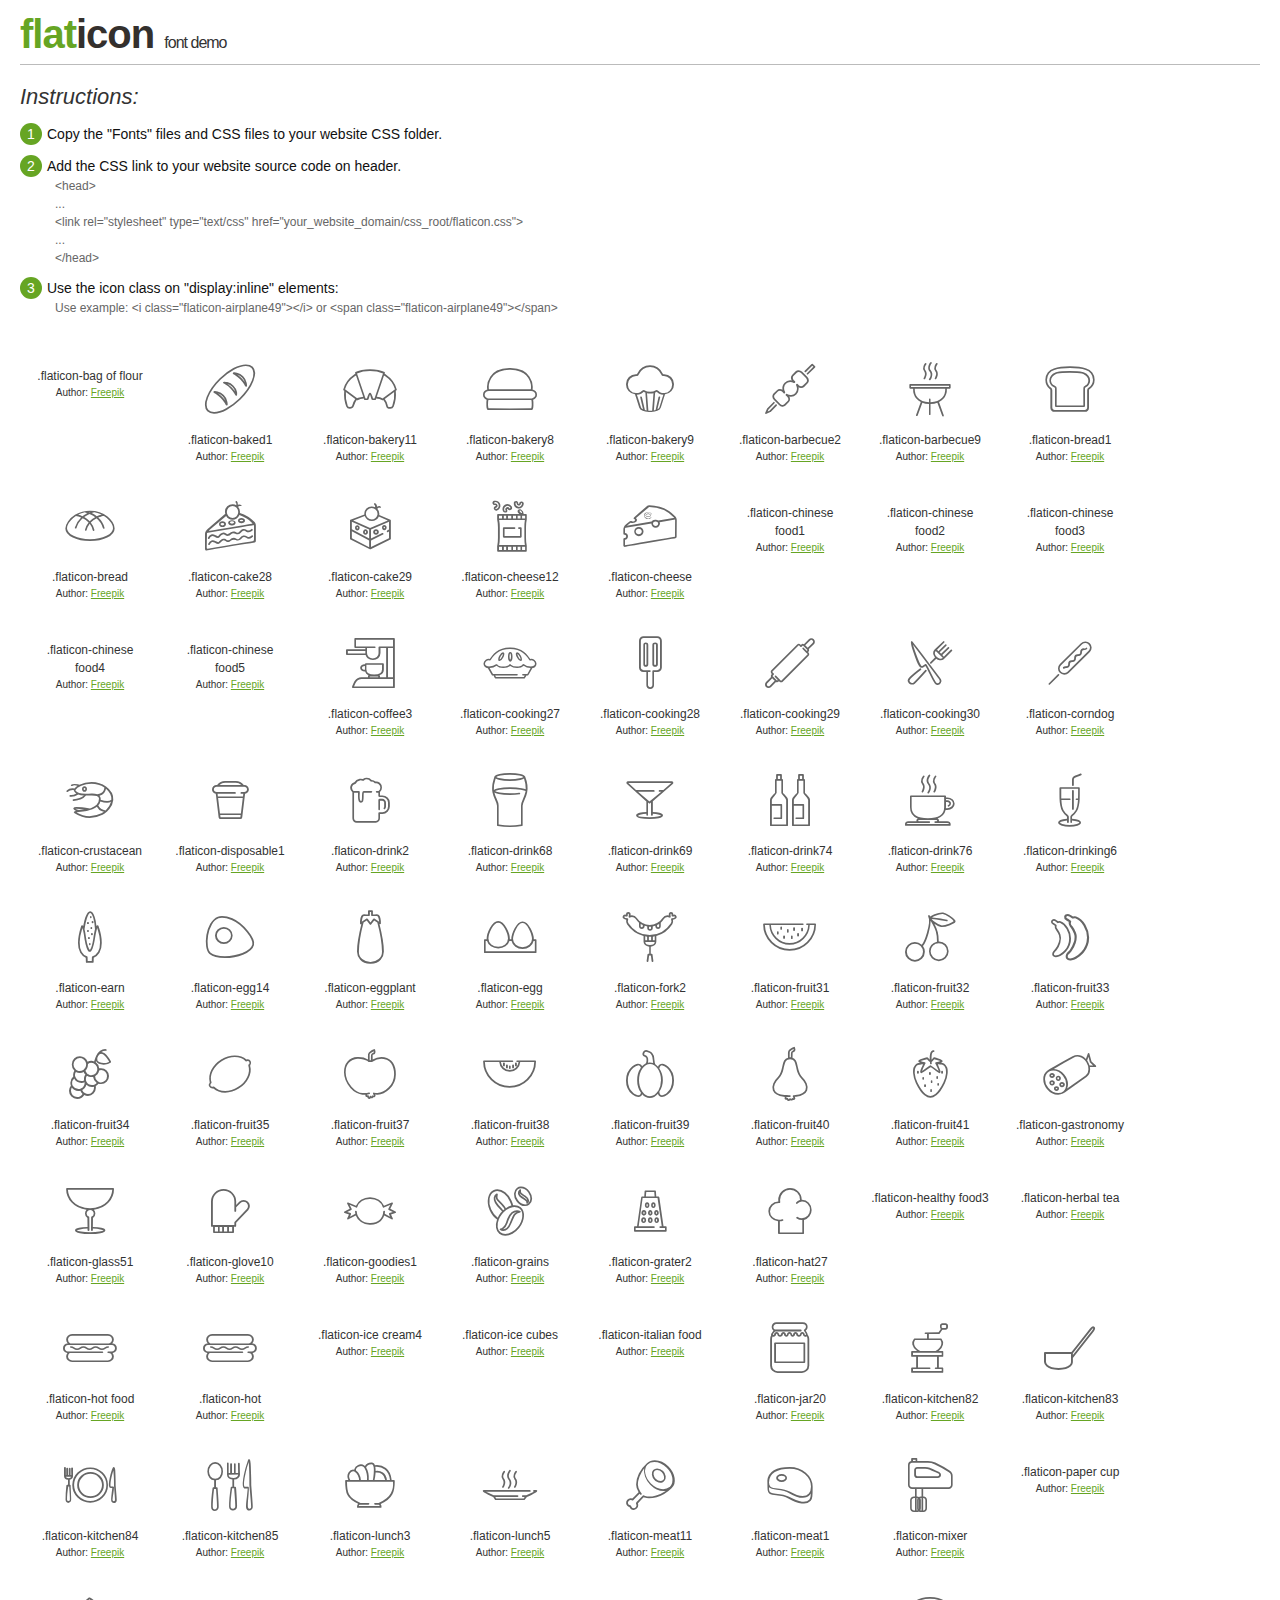
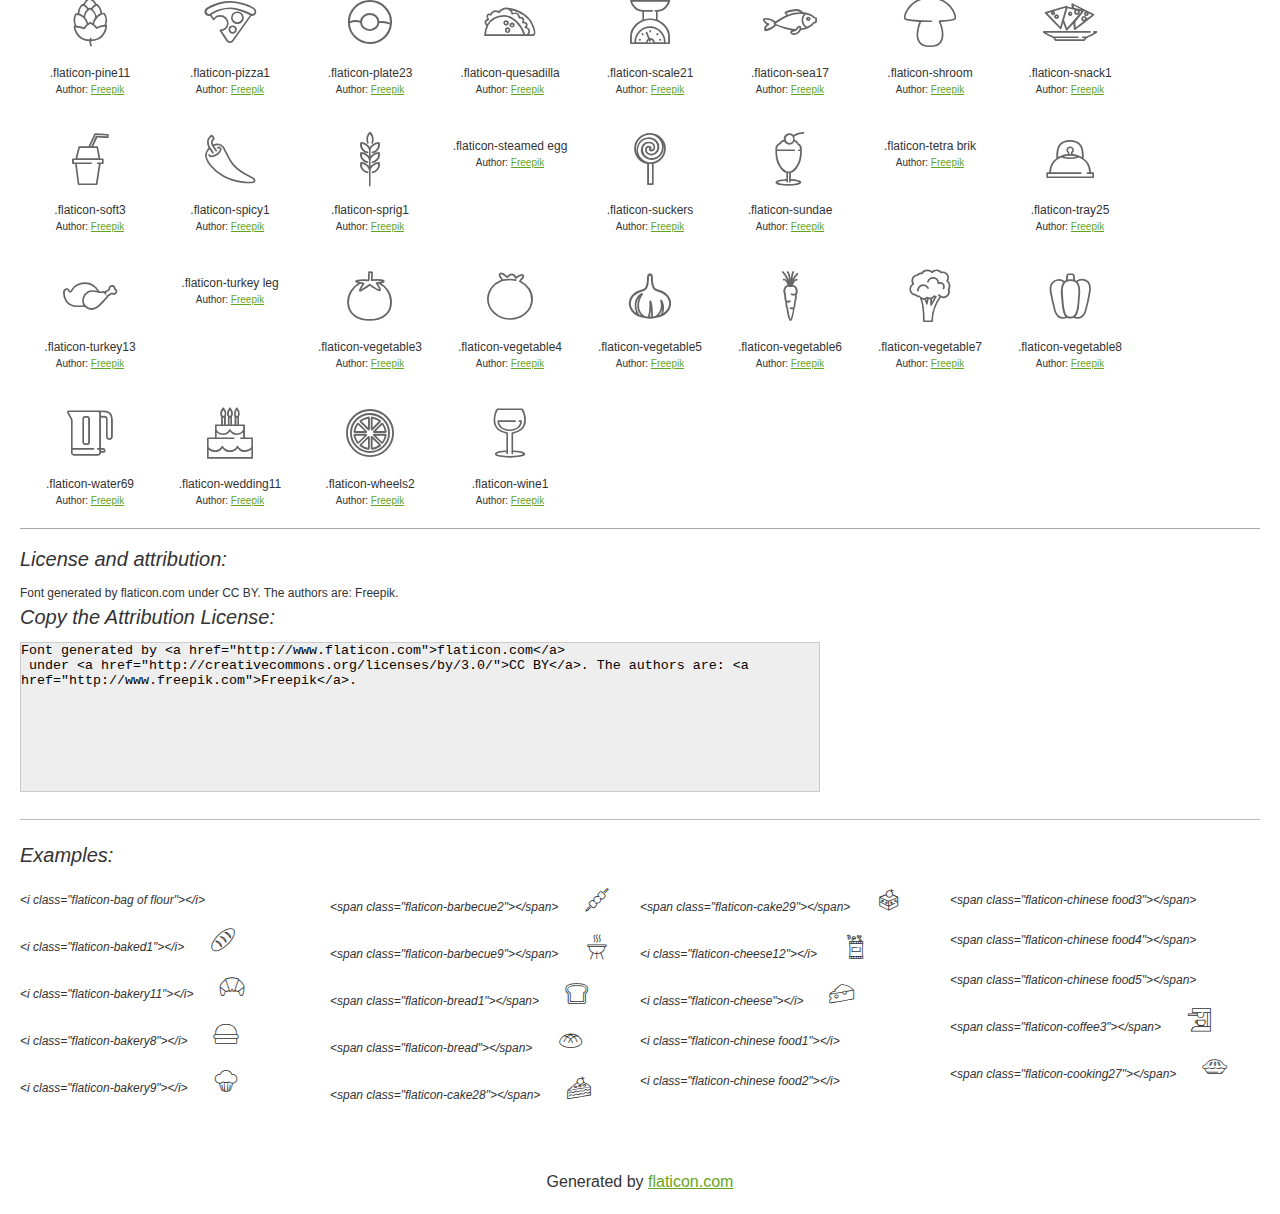
<file: assemblee/assets/fonts/flaticon/flaticon.html>
<!DOCTYPE html>
<html>

<head>
    <title>Flaticon WebFont</title>
    <link rel="stylesheet" type="text/css" href="flaticon.css">
    <meta charset="UTF-8">
    <style>
    body {
        font-family: sans-serif;
        line-height: 1.5;
        font-size: 16px;
        padding: 20px;
        color:#333;
    }
    * {
        -moz-box-sizing: border-box;
        -webkit-box-sizing: border-box;
        box-sizing: border-box;
        margin: 0;
        padding: 0;
    }
    [class^="flaticon-"]:before, [class*=" flaticon-"]:before, [class^="flaticon-"]:after, [class*=" flaticon-"]:after {
        font-family: Flaticon;
        font-size: 30px;
        font-style: normal;
        margin-left: 20px;
        color: #333;
    }
    .image p {
		font-size: 12px;
		margin: 0px;
		clear: none;
		width: 300px;
		line-height: 40px;
	}
    .text {
        float: left;
        font-size:14px;
        margin-top: 15px;
    }
    .text ul {
        margin-left:0px;
        color:#111;
        margin-bottom:20px;
    }
    .text .ex {
        font-size:12px;
        color:#666;
        margin-left:35px;
        display:block;
    }
    .text ul li {
        margin-top:10px;
        list-style:none;
    }
    .num {
        background:#66A523;
        color:#fff;
        border-radius:20px;
        padding:1px;
        display:inline-block;
        width:22px;
        height:22px;
        text-align:center;
        margin-right: 5px;
    }
    .text ul strong {
        font-weight:normal;
        color:#000;
    }
    .image {
        width: 280px;
        float: left;
        margin-bottom: 15px;
        margin-right: 30px;
    }
    #glyphs {
        clear: both;
    }
    .image p:nth-child(even) i {
        clear: none;
    }
    .glyph {
        display: inline-block;
        width: 120px;
        margin: 10px;
        text-align: center;
        vertical-align: top;
        background: #FFF;
    }
    .glyph .glyph-icon {
        padding: 10px;
        display: block;
        font-family:"Flaticon";
        font-size: 64px;
        line-height: 1;
    }
    .glyph .glyph-icon:before {
        font-size: 64px;
        color: #666;
        margin-left: 0;
    }
    .class-name {
        font-size: 12px;
    }
    .author-name {
		font-size: 10px;
	}
	a{
		color: #66A523;
	}
    .instructions {
        font-style:italic;
        font-size:22px;
        margin-bottom:10px;
    }
    .iconsuse {
        font-size:22px;
        font-style:italic;
        padding-top:20px;
        margin-top:20px;
        border-top:1px solid #bbb;
    }
    .usetitle {
        margin-bottom: 10px;
        font-size: 20px;
        font-style: italic;
    }
    .class-name:last-child {
        font-size: 10px;
        color:#888;
    }
    .class-name:last-child a {
        font-size: 10px;
        color:#555;
    }
    .class-name:last-child a:hover {
        color:#66A523;
    }
    .glyph > input {
        display: block;
        width: 100px;
        margin: 5px auto;
        text-align: center;
        font-size: 12px;
        cursor: text;
    }
    .glyph > input.icon-input {
        font-family:"Flaticon";
        font-size: 16px;
        margin-bottom: 10px;
    }
    h1.logo {
        font-size: 40px;
        letter-spacing: -1px;
        margin-top: -16px;
        text-transform: lowercase;
        border-bottom:1px solid #bbb;
    }
    h1.logo strong {
        font-size: 16px;
        font-family:sans-serif;
        font-weight:normal;
        color:#333;
    }
    h1.logo a {
        color:#34302d;
        text-decoration: none;
    }
    h1.logo a span {
        color:#66A523;
    }
    #footer {
        padding-top:40px;
        clear:both;
        text-align:center;
    }
    #footer a {
        color:#66A523;
    }
    textarea {
		margin: 0px;
		width: 800px;
		height: 150px;
		border: 1px solid #CCC;
		resize: none;
		background: #EEE;
    }
    .author-link, .attrDiv a{
    	font-size: 12px;
    	color: #333;
    	text-decoration: none;
    }
    .external {
    	display: block;
    }
    .attrDiv {
		font-size: 12px;
	}
    .attribution {
        border-top: 1px solid #AAA;
        margin: 10px 0;
        padding-top: 15px;
    }
    </style>
</head>

<body>
    <header>
        <h1 class="logo">
            <a href="http://www.flaticon.com">
                <span>FLAT</span>ICON</a>
            <strong>Font Demo</strong>
        </h1>
    </header>

    <section class="demo">
        <div class="text">

            <div class="instructions">Instructions:</div>

            <ul>
                <li>
                    <p>
                        <span class="num">1</span>Copy the "Fonts" files and CSS files to your website CSS folder.
                </li>
                <li>
                    <p>
                        <span class="num">2</span>Add the CSS link to your website source code on header.
                        <br />
                        <span class="ex">&lt;head&gt;
                            <br/>...
                            <br/>&lt;link rel="stylesheet" type="text/css" href="your_website_domain/css_root/flaticon.css"&gt;
                            <br/>...
                            <br/>&lt;/head&gt;</span>
                </li>

                <li>
                    <p>
                        <span class="num">3</span>Use the icon class on "display:inline" elements:
                        <br />
                        <span class="ex">Use example: &lt;i class=&quot;flaticon-airplane49&quot;&gt;&lt;/i&gt; or &lt;span class=&quot;flaticon-airplane49&quot;&gt;&lt;/span&gt;</span>
                </li>
            </ul>
        </div>

    </section>

    <section id="glyphs"><div class="glyph">
		<div class="glyph-icon flaticon-bag of flour"></div>
		<div class="class-name">.flaticon-bag of flour</div><div class="author-name">Author: <a href="http://www.flaticon.com/free-icon/bag-of-sugar_66645">Freepik</a></div></div><div class="glyph">
		<div class="glyph-icon flaticon-baked1"></div>
		<div class="class-name">.flaticon-baked1</div><div class="author-name">Author: <a href="http://www.flaticon.com/free-icon/loaf-of-bread_66615">Freepik</a></div></div><div class="glyph">
		<div class="glyph-icon flaticon-bakery11"></div>
		<div class="class-name">.flaticon-bakery11</div><div class="author-name">Author: <a href="http://www.flaticon.com/free-icon/croissant-outline_66643">Freepik</a></div></div><div class="glyph">
		<div class="glyph-icon flaticon-bakery8"></div>
		<div class="class-name">.flaticon-bakery8</div><div class="author-name">Author: <a href="http://www.flaticon.com/free-icon/baked-bun_66457">Freepik</a></div></div><div class="glyph">
		<div class="glyph-icon flaticon-bakery9"></div>
		<div class="class-name">.flaticon-bakery9</div><div class="author-name">Author: <a href="http://www.flaticon.com/free-icon/muffin_66495">Freepik</a></div></div><div class="glyph">
		<div class="glyph-icon flaticon-barbecue2"></div>
		<div class="class-name">.flaticon-barbecue2</div><div class="author-name">Author: <a href="http://www.flaticon.com/free-icon/skewer_66293">Freepik</a></div></div><div class="glyph">
		<div class="glyph-icon flaticon-barbecue9"></div>
		<div class="class-name">.flaticon-barbecue9</div><div class="author-name">Author: <a href="http://www.flaticon.com/free-icon/smoking-barbecue_66498">Freepik</a></div></div><div class="glyph">
		<div class="glyph-icon flaticon-bread1"></div>
		<div class="class-name">.flaticon-bread1</div><div class="author-name">Author: <a href="http://www.flaticon.com/free-icon/slice-of-bread_66730">Freepik</a></div></div><div class="glyph">
		<div class="glyph-icon flaticon-bread"></div>
		<div class="class-name">.flaticon-bread</div><div class="author-name">Author: <a href="http://www.flaticon.com/free-icon/round-bread_66456">Freepik</a></div></div><div class="glyph">
		<div class="glyph-icon flaticon-cake28"></div>
		<div class="class-name">.flaticon-cake28</div><div class="author-name">Author: <a href="http://www.flaticon.com/free-icon/piece-of-cake-with-berries_66451">Freepik</a></div></div><div class="glyph">
		<div class="glyph-icon flaticon-cake29"></div>
		<div class="class-name">.flaticon-cake29</div><div class="author-name">Author: <a href="http://www.flaticon.com/free-icon/piece-of-cake-with-berries_66534">Freepik</a></div></div><div class="glyph">
		<div class="glyph-icon flaticon-cheese12"></div>
		<div class="class-name">.flaticon-cheese12</div><div class="author-name">Author: <a href="http://www.flaticon.com/free-icon/corn-snacks_66696">Freepik</a></div></div><div class="glyph">
		<div class="glyph-icon flaticon-cheese"></div>
		<div class="class-name">.flaticon-cheese</div><div class="author-name">Author: <a href="http://www.flaticon.com/free-icon/piece-of-cheese_66507">Freepik</a></div></div><div class="glyph">
		<div class="glyph-icon flaticon-chinese food1"></div>
		<div class="class-name">.flaticon-chinese food1</div><div class="author-name">Author: <a href="http://www.flaticon.com/free-icon/bowl-with-chopsticks_66260">Freepik</a></div></div><div class="glyph">
		<div class="glyph-icon flaticon-chinese food2"></div>
		<div class="class-name">.flaticon-chinese food2</div><div class="author-name">Author: <a href="http://www.flaticon.com/free-icon/rice-bowl_66316">Freepik</a></div></div><div class="glyph">
		<div class="glyph-icon flaticon-chinese food3"></div>
		<div class="class-name">.flaticon-chinese food3</div><div class="author-name">Author: <a href="http://www.flaticon.com/free-icon/cardboard-box-with-chopsticks_66438">Freepik</a></div></div><div class="glyph">
		<div class="glyph-icon flaticon-chinese food4"></div>
		<div class="class-name">.flaticon-chinese food4</div><div class="author-name">Author: <a href="http://www.flaticon.com/free-icon/bowl-of-noodles_66459">Freepik</a></div></div><div class="glyph">
		<div class="glyph-icon flaticon-chinese food5"></div>
		<div class="class-name">.flaticon-chinese food5</div><div class="author-name">Author: <a href="http://www.flaticon.com/free-icon/bowl-of-white-rice_66482">Freepik</a></div></div><div class="glyph">
		<div class="glyph-icon flaticon-coffee3"></div>
		<div class="class-name">.flaticon-coffee3</div><div class="author-name">Author: <a href="http://www.flaticon.com/free-icon/coffee-maker-with-coffee-cup_66371">Freepik</a></div></div><div class="glyph">
		<div class="glyph-icon flaticon-cooking27"></div>
		<div class="class-name">.flaticon-cooking27</div><div class="author-name">Author: <a href="http://www.flaticon.com/free-icon/meat-pie_66342">Freepik</a></div></div><div class="glyph">
		<div class="glyph-icon flaticon-cooking28"></div>
		<div class="class-name">.flaticon-cooking28</div><div class="author-name">Author: <a href="http://www.flaticon.com/free-icon/spatula_66528">Freepik</a></div></div><div class="glyph">
		<div class="glyph-icon flaticon-cooking29"></div>
		<div class="class-name">.flaticon-cooking29</div><div class="author-name">Author: <a href="http://www.flaticon.com/free-icon/rolling-pin_66581">Freepik</a></div></div><div class="glyph">
		<div class="glyph-icon flaticon-cooking30"></div>
		<div class="class-name">.flaticon-cooking30</div><div class="author-name">Author: <a href="http://www.flaticon.com/free-icon/crossed-knife-and-fork_66649">Freepik</a></div></div><div class="glyph">
		<div class="glyph-icon flaticon-corndog"></div>
		<div class="class-name">.flaticon-corndog</div><div class="author-name">Author: <a href="http://www.flaticon.com/free-icon/corn-dog_66568">Freepik</a></div></div><div class="glyph">
		<div class="glyph-icon flaticon-crustacean"></div>
		<div class="class-name">.flaticon-crustacean</div><div class="author-name">Author: <a href="http://www.flaticon.com/free-icon/prawn_66430">Freepik</a></div></div><div class="glyph">
		<div class="glyph-icon flaticon-disposable1"></div>
		<div class="class-name">.flaticon-disposable1</div><div class="author-name">Author: <a href="http://www.flaticon.com/free-icon/plastic-coffee-cup_66435">Freepik</a></div></div><div class="glyph">
		<div class="glyph-icon flaticon-drink2"></div>
		<div class="class-name">.flaticon-drink2</div><div class="author-name">Author: <a href="http://www.flaticon.com/free-icon/jar-of-beer_66280">Freepik</a></div></div><div class="glyph">
		<div class="glyph-icon flaticon-drink68"></div>
		<div class="class-name">.flaticon-drink68</div><div class="author-name">Author: <a href="http://www.flaticon.com/free-icon/filled-glass_66345">Freepik</a></div></div><div class="glyph">
		<div class="glyph-icon flaticon-drink69"></div>
		<div class="class-name">.flaticon-drink69</div><div class="author-name">Author: <a href="http://www.flaticon.com/free-icon/cocktail-glass_66468">Freepik</a></div></div><div class="glyph">
		<div class="glyph-icon flaticon-drink74"></div>
		<div class="class-name">.flaticon-drink74</div><div class="author-name">Author: <a href="http://www.flaticon.com/free-icon/pair-of-bottles_66625">Freepik</a></div></div><div class="glyph">
		<div class="glyph-icon flaticon-drink76"></div>
		<div class="class-name">.flaticon-drink76</div><div class="author-name">Author: <a href="http://www.flaticon.com/free-icon/hot-cup-of-tea_66913">Freepik</a></div></div><div class="glyph">
		<div class="glyph-icon flaticon-drinking6"></div>
		<div class="class-name">.flaticon-drinking6</div><div class="author-name">Author: <a href="http://www.flaticon.com/free-icon/glass-of-drink_66287">Freepik</a></div></div><div class="glyph">
		<div class="glyph-icon flaticon-earn"></div>
		<div class="class-name">.flaticon-earn</div><div class="author-name">Author: <a href="http://www.flaticon.com/free-icon/corncob_66664">Freepik</a></div></div><div class="glyph">
		<div class="glyph-icon flaticon-egg14"></div>
		<div class="class-name">.flaticon-egg14</div><div class="author-name">Author: <a href="http://www.flaticon.com/free-icon/fried-egg_66417">Freepik</a></div></div><div class="glyph">
		<div class="glyph-icon flaticon-eggplant"></div>
		<div class="class-name">.flaticon-eggplant</div><div class="author-name">Author: <a href="http://www.flaticon.com/free-icon/aubergine_66411">Freepik</a></div></div><div class="glyph">
		<div class="glyph-icon flaticon-egg"></div>
		<div class="class-name">.flaticon-egg</div><div class="author-name">Author: <a href="http://www.flaticon.com/free-icon/eggs_66322">Freepik</a></div></div><div class="glyph">
		<div class="glyph-icon flaticon-fork2"></div>
		<div class="class-name">.flaticon-fork2</div><div class="author-name">Author: <a href="http://www.flaticon.com/free-icon/sausage-and-fork_66694">Freepik</a></div></div><div class="glyph">
		<div class="glyph-icon flaticon-fruit31"></div>
		<div class="class-name">.flaticon-fruit31</div><div class="author-name">Author: <a href="http://www.flaticon.com/free-icon/slice-of-watermelon_66330">Freepik</a></div></div><div class="glyph">
		<div class="glyph-icon flaticon-fruit32"></div>
		<div class="class-name">.flaticon-fruit32</div><div class="author-name">Author: <a href="http://www.flaticon.com/free-icon/cherries_66341">Freepik</a></div></div><div class="glyph">
		<div class="glyph-icon flaticon-fruit33"></div>
		<div class="class-name">.flaticon-fruit33</div><div class="author-name">Author: <a href="http://www.flaticon.com/free-icon/pair-of-bananas_66351">Freepik</a></div></div><div class="glyph">
		<div class="glyph-icon flaticon-fruit34"></div>
		<div class="class-name">.flaticon-fruit34</div><div class="author-name">Author: <a href="http://www.flaticon.com/free-icon/bunch-of-grapes_66376">Freepik</a></div></div><div class="glyph">
		<div class="glyph-icon flaticon-fruit35"></div>
		<div class="class-name">.flaticon-fruit35</div><div class="author-name">Author: <a href="http://www.flaticon.com/free-icon/lemon_66408">Freepik</a></div></div><div class="glyph">
		<div class="glyph-icon flaticon-fruit37"></div>
		<div class="class-name">.flaticon-fruit37</div><div class="author-name">Author: <a href="http://www.flaticon.com/free-icon/pomegranate_66433">Freepik</a></div></div><div class="glyph">
		<div class="glyph-icon flaticon-fruit38"></div>
		<div class="class-name">.flaticon-fruit38</div><div class="author-name">Author: <a href="http://www.flaticon.com/free-icon/slice-of-melon_66474">Freepik</a></div></div><div class="glyph">
		<div class="glyph-icon flaticon-fruit39"></div>
		<div class="class-name">.flaticon-fruit39</div><div class="author-name">Author: <a href="http://www.flaticon.com/free-icon/pumpkin_66540">Freepik</a></div></div><div class="glyph">
		<div class="glyph-icon flaticon-fruit40"></div>
		<div class="class-name">.flaticon-fruit40</div><div class="author-name">Author: <a href="http://www.flaticon.com/free-icon/pear_66674">Freepik</a></div></div><div class="glyph">
		<div class="glyph-icon flaticon-fruit41"></div>
		<div class="class-name">.flaticon-fruit41</div><div class="author-name">Author: <a href="http://www.flaticon.com/free-icon/strawberry_66892">Freepik</a></div></div><div class="glyph">
		<div class="glyph-icon flaticon-gastronomy"></div>
		<div class="class-name">.flaticon-gastronomy</div><div class="author-name">Author: <a href="http://www.flaticon.com/free-icon/salami_66918">Freepik</a></div></div><div class="glyph">
		<div class="glyph-icon flaticon-glass51"></div>
		<div class="class-name">.flaticon-glass51</div><div class="author-name">Author: <a href="http://www.flaticon.com/free-icon/glass-of-alcoholic-beverage_66412">Freepik</a></div></div><div class="glyph">
		<div class="glyph-icon flaticon-glove10"></div>
		<div class="class-name">.flaticon-glove10</div><div class="author-name">Author: <a href="http://www.flaticon.com/free-icon/oven-mitt_66311">Freepik</a></div></div><div class="glyph">
		<div class="glyph-icon flaticon-goodies1"></div>
		<div class="class-name">.flaticon-goodies1</div><div class="author-name">Author: <a href="http://www.flaticon.com/free-icon/candy_66687">Freepik</a></div></div><div class="glyph">
		<div class="glyph-icon flaticon-grains"></div>
		<div class="class-name">.flaticon-grains</div><div class="author-name">Author: <a href="http://www.flaticon.com/free-icon/coffee-beans_66574">Freepik</a></div></div><div class="glyph">
		<div class="glyph-icon flaticon-grater2"></div>
		<div class="class-name">.flaticon-grater2</div><div class="author-name">Author: <a href="http://www.flaticon.com/free-icon/cheese-grater_66666">Freepik</a></div></div><div class="glyph">
		<div class="glyph-icon flaticon-hat27"></div>
		<div class="class-name">.flaticon-hat27</div><div class="author-name">Author: <a href="http://www.flaticon.com/free-icon/toque_66500">Freepik</a></div></div><div class="glyph">
		<div class="glyph-icon flaticon-healthy food3"></div>
		<div class="class-name">.flaticon-healthy food3</div><div class="author-name">Author: <a href="http://www.flaticon.com/free-icon/fruits-on-branch_66908">Freepik</a></div></div><div class="glyph">
		<div class="glyph-icon flaticon-herbal tea"></div>
		<div class="class-name">.flaticon-herbal tea</div><div class="author-name">Author: <a href="http://www.flaticon.com/free-icon/tea-bag_66361">Freepik</a></div></div><div class="glyph">
		<div class="glyph-icon flaticon-hot food"></div>
		<div class="class-name">.flaticon-hot food</div><div class="author-name">Author: <a href="http://www.flaticon.com/free-icon/bell-covering-hot-dish_66348">Freepik</a></div></div><div class="glyph">
		<div class="glyph-icon flaticon-hot"></div>
		<div class="class-name">.flaticon-hot</div><div class="author-name">Author: <a href="http://www.flaticon.com/free-icon/hot-dog_66409">Freepik</a></div></div><div class="glyph">
		<div class="glyph-icon flaticon-ice cream4"></div>
		<div class="class-name">.flaticon-ice cream4</div><div class="author-name">Author: <a href="http://www.flaticon.com/free-icon/ice-cream-cone-with-three-scoops_66565">Freepik</a></div></div><div class="glyph">
		<div class="glyph-icon flaticon-ice cubes"></div>
		<div class="class-name">.flaticon-ice cubes</div><div class="author-name">Author: <a href="http://www.flaticon.com/free-icon/cubes_66916">Freepik</a></div></div><div class="glyph">
		<div class="glyph-icon flaticon-italian food"></div>
		<div class="class-name">.flaticon-italian food</div><div class="author-name">Author: <a href="http://www.flaticon.com/free-icon/pasta-serving_66304">Freepik</a></div></div><div class="glyph">
		<div class="glyph-icon flaticon-jar20"></div>
		<div class="class-name">.flaticon-jar20</div><div class="author-name">Author: <a href="http://www.flaticon.com/free-icon/jar-of-jam_66389">Freepik</a></div></div><div class="glyph">
		<div class="glyph-icon flaticon-kitchen82"></div>
		<div class="class-name">.flaticon-kitchen82</div><div class="author-name">Author: <a href="http://www.flaticon.com/free-icon/mincer_66452">Freepik</a></div></div><div class="glyph">
		<div class="glyph-icon flaticon-kitchen83"></div>
		<div class="class-name">.flaticon-kitchen83</div><div class="author-name">Author: <a href="http://www.flaticon.com/free-icon/soup-ladle_66536">Freepik</a></div></div><div class="glyph">
		<div class="glyph-icon flaticon-kitchen84"></div>
		<div class="class-name">.flaticon-kitchen84</div><div class="author-name">Author: <a href="http://www.flaticon.com/free-icon/knife-fork-and-plate_66550">Freepik</a></div></div><div class="glyph">
		<div class="glyph-icon flaticon-kitchen85"></div>
		<div class="class-name">.flaticon-kitchen85</div><div class="author-name">Author: <a href="http://www.flaticon.com/free-icon/cutlery_66679">Freepik</a></div></div><div class="glyph">
		<div class="glyph-icon flaticon-lunch3"></div>
		<div class="class-name">.flaticon-lunch3</div><div class="author-name">Author: <a href="http://www.flaticon.com/free-icon/bowl-of-food_66582">Freepik</a></div></div><div class="glyph">
		<div class="glyph-icon flaticon-lunch5"></div>
		<div class="class-name">.flaticon-lunch5</div><div class="author-name">Author: <a href="http://www.flaticon.com/free-icon/hot-soup_66909">Freepik</a></div></div><div class="glyph">
		<div class="glyph-icon flaticon-meat11"></div>
		<div class="class-name">.flaticon-meat11</div><div class="author-name">Author: <a href="http://www.flaticon.com/free-icon/ham_66919">Freepik</a></div></div><div class="glyph">
		<div class="glyph-icon flaticon-meat1"></div>
		<div class="class-name">.flaticon-meat1</div><div class="author-name">Author: <a href="http://www.flaticon.com/free-icon/meat-steak_66584">Freepik</a></div></div><div class="glyph">
		<div class="glyph-icon flaticon-mixer"></div>
		<div class="class-name">.flaticon-mixer</div><div class="author-name">Author: <a href="http://www.flaticon.com/free-icon/electric-mixer_66721">Freepik</a></div></div><div class="glyph">
		<div class="glyph-icon flaticon-paper cup"></div>
		<div class="class-name">.flaticon-paper cup</div><div class="author-name">Author: <a href="http://www.flaticon.com/free-icon/soft-drink-with-straw_66398">Freepik</a></div></div><div class="glyph">
		<div class="glyph-icon flaticon-pine11"></div>
		<div class="class-name">.flaticon-pine11</div><div class="author-name">Author: <a href="http://www.flaticon.com/free-icon/pinecone_66715">Freepik</a></div></div><div class="glyph">
		<div class="glyph-icon flaticon-pizza1"></div>
		<div class="class-name">.flaticon-pizza1</div><div class="author-name">Author: <a href="http://www.flaticon.com/free-icon/slice-of-pizza_66508">Freepik</a></div></div><div class="glyph">
		<div class="glyph-icon flaticon-plate23"></div>
		<div class="class-name">.flaticon-plate23</div><div class="author-name">Author: <a href="http://www.flaticon.com/free-icon/empty-plate_66515">Freepik</a></div></div><div class="glyph">
		<div class="glyph-icon flaticon-quesadilla"></div>
		<div class="class-name">.flaticon-quesadilla</div><div class="author-name">Author: <a href="http://www.flaticon.com/free-icon/mexican-taco_66642">Freepik</a></div></div><div class="glyph">
		<div class="glyph-icon flaticon-scale21"></div>
		<div class="class-name">.flaticon-scale21</div><div class="author-name">Author: <a href="http://www.flaticon.com/free-icon/kitchen-scale_66390">Freepik</a></div></div><div class="glyph">
		<div class="glyph-icon flaticon-sea17"></div>
		<div class="class-name">.flaticon-sea17</div><div class="author-name">Author: <a href="http://www.flaticon.com/free-icon/fish_66575">Freepik</a></div></div><div class="glyph">
		<div class="glyph-icon flaticon-shroom"></div>
		<div class="class-name">.flaticon-shroom</div><div class="author-name">Author: <a href="http://www.flaticon.com/free-icon/mushroom-outline_66618">Freepik</a></div></div><div class="glyph">
		<div class="glyph-icon flaticon-snack1"></div>
		<div class="class-name">.flaticon-snack1</div><div class="author-name">Author: <a href="http://www.flaticon.com/free-icon/nachos-and-dish_66346">Freepik</a></div></div><div class="glyph">
		<div class="glyph-icon flaticon-soft3"></div>
		<div class="class-name">.flaticon-soft3</div><div class="author-name">Author: <a href="http://www.flaticon.com/free-icon/soft-drink-in-paper-cup-with-drinking-straw_66685">Freepik</a></div></div><div class="glyph">
		<div class="glyph-icon flaticon-spicy1"></div>
		<div class="class-name">.flaticon-spicy1</div><div class="author-name">Author: <a href="http://www.flaticon.com/free-icon/hot-pepper-outline_66619">Freepik</a></div></div><div class="glyph">
		<div class="glyph-icon flaticon-sprig1"></div>
		<div class="class-name">.flaticon-sprig1</div><div class="author-name">Author: <a href="http://www.flaticon.com/free-icon/ear-of-wheat_66307">Freepik</a></div></div><div class="glyph">
		<div class="glyph-icon flaticon-steamed egg"></div>
		<div class="class-name">.flaticon-steamed egg</div><div class="author-name">Author: <a href="http://www.flaticon.com/free-icon/boiled-egg-on-cup_66597">Freepik</a></div></div><div class="glyph">
		<div class="glyph-icon flaticon-suckers"></div>
		<div class="class-name">.flaticon-suckers</div><div class="author-name">Author: <a href="http://www.flaticon.com/free-icon/lollipop-candy_66699">Freepik</a></div></div><div class="glyph">
		<div class="glyph-icon flaticon-sundae"></div>
		<div class="class-name">.flaticon-sundae</div><div class="author-name">Author: <a href="http://www.flaticon.com/free-icon/ice-cream-with-topping_66321">Freepik</a></div></div><div class="glyph">
		<div class="glyph-icon flaticon-tetra brik"></div>
		<div class="class-name">.flaticon-tetra brik</div><div class="author-name">Author: <a href="http://www.flaticon.com/free-icon/tetra-brik-with-cap_66383">Freepik</a></div></div><div class="glyph">
		<div class="glyph-icon flaticon-tray25"></div>
		<div class="class-name">.flaticon-tray25</div><div class="author-name">Author: <a href="http://www.flaticon.com/free-icon/restaurant-tray_66662">Freepik</a></div></div><div class="glyph">
		<div class="glyph-icon flaticon-turkey13"></div>
		<div class="class-name">.flaticon-turkey13</div><div class="author-name">Author: <a href="http://www.flaticon.com/free-icon/roast-chicken_66320">Freepik</a></div></div><div class="glyph">
		<div class="glyph-icon flaticon-turkey leg"></div>
		<div class="class-name">.flaticon-turkey leg</div><div class="author-name">Author: <a href="http://www.flaticon.com/free-icon/chicken-leg_66291">Freepik</a></div></div><div class="glyph">
		<div class="glyph-icon flaticon-vegetable3"></div>
		<div class="class-name">.flaticon-vegetable3</div><div class="author-name">Author: <a href="http://www.flaticon.com/free-icon/tomato_66404">Freepik</a></div></div><div class="glyph">
		<div class="glyph-icon flaticon-vegetable4"></div>
		<div class="class-name">.flaticon-vegetable4</div><div class="author-name">Author: <a href="http://www.flaticon.com/free-icon/onion_66526">Freepik</a></div></div><div class="glyph">
		<div class="glyph-icon flaticon-vegetable5"></div>
		<div class="class-name">.flaticon-vegetable5</div><div class="author-name">Author: <a href="http://www.flaticon.com/free-icon/garlic_66556">Freepik</a></div></div><div class="glyph">
		<div class="glyph-icon flaticon-vegetable6"></div>
		<div class="class-name">.flaticon-vegetable6</div><div class="author-name">Author: <a href="http://www.flaticon.com/free-icon/carrot_66570">Freepik</a></div></div><div class="glyph">
		<div class="glyph-icon flaticon-vegetable7"></div>
		<div class="class-name">.flaticon-vegetable7</div><div class="author-name">Author: <a href="http://www.flaticon.com/free-icon/broccoli-outline_66639">Freepik</a></div></div><div class="glyph">
		<div class="glyph-icon flaticon-vegetable8"></div>
		<div class="class-name">.flaticon-vegetable8</div><div class="author-name">Author: <a href="http://www.flaticon.com/free-icon/pepper_66675">Freepik</a></div></div><div class="glyph">
		<div class="glyph-icon flaticon-water69"></div>
		<div class="class-name">.flaticon-water69</div><div class="author-name">Author: <a href="http://www.flaticon.com/free-icon/jar-for-measuring-liquids_66541">Freepik</a></div></div><div class="glyph">
		<div class="glyph-icon flaticon-wedding11"></div>
		<div class="class-name">.flaticon-wedding11</div><div class="author-name">Author: <a href="http://www.flaticon.com/free-icon/wedding-cake_66396">Freepik</a></div></div><div class="glyph">
		<div class="glyph-icon flaticon-wheels2"></div>
		<div class="class-name">.flaticon-wheels2</div><div class="author-name">Author: <a href="http://www.flaticon.com/free-icon/cart-wheel_66308">Freepik</a></div></div><div class="glyph">
		<div class="glyph-icon flaticon-wine1"></div>
		<div class="class-name">.flaticon-wine1</div><div class="author-name">Author: <a href="http://www.flaticon.com/free-icon/wine-glass_66259">Freepik</a></div></div></section>

<section class="attribution">

	<div class="usetitle">License and attribution:</div><div class="attrDiv">Font generated by <a href="http://www.flaticon.com">flaticon.com</a>
 under <a href="http://creativecommons.org/licenses/by/3.0/">CC BY</a>. The authors are: <a href="http://www.freepik.com">Freepik</a>.</div><div class="usetitle">Copy the Attribution License:</div>

<textarea onclick="this.focus();this.select();">Font generated by &lt;a href=&quot;http://www.flaticon.com&quot;&gt;flaticon.com&lt;/a&gt;
 under &lt;a href=&quot;http://creativecommons.org/licenses/by/3.0/&quot;&gt;CC BY&lt;/a&gt;. The authors are: &lt;a href=&quot;http://www.freepik.com&quot;&gt;Freepik&lt;/a&gt;.</textarea>

</section>

<section class="iconsuse">
    	<div class="usetitle">Examples:</div>
		<div class="image"><p>&lt;i class=&quot;flaticon-bag of flour&quot;&gt;&lt;/i&gt; <i class="flaticon-bag of flour"></i></p><p>&lt;i class=&quot;flaticon-baked1&quot;&gt;&lt;/i&gt; <i class="flaticon-baked1"></i></p><p>&lt;i class=&quot;flaticon-bakery11&quot;&gt;&lt;/i&gt; <i class="flaticon-bakery11"></i></p><p>&lt;i class=&quot;flaticon-bakery8&quot;&gt;&lt;/i&gt; <i class="flaticon-bakery8"></i></p><p>&lt;i class=&quot;flaticon-bakery9&quot;&gt;&lt;/i&gt; <i class="flaticon-bakery9"></i></p></div><div class="image"><p>&lt;span class=&quot;flaticon-barbecue2&quot;&gt;&lt;/span&gt; <span class="flaticon-barbecue2"></span></p><p>&lt;span class=&quot;flaticon-barbecue9&quot;&gt;&lt;/span&gt; <span class="flaticon-barbecue9"></span></p><p>&lt;span class=&quot;flaticon-bread1&quot;&gt;&lt;/span&gt; <span class="flaticon-bread1"></span></p><p>&lt;span class=&quot;flaticon-bread&quot;&gt;&lt;/span&gt; <span class="flaticon-bread"></span></p><p>&lt;span class=&quot;flaticon-cake28&quot;&gt;&lt;/span&gt; <span class="flaticon-cake28"></span></p></div><div class="image"><p>&lt;span class=&quot;flaticon-cake29&quot;&gt;&lt;/span&gt; <span class="flaticon-cake29"></span></p><p>&lt;i class=&quot;flaticon-cheese12&quot;&gt;&lt;/i&gt; <i class="flaticon-cheese12"></i></p><p>&lt;i class=&quot;flaticon-cheese&quot;&gt;&lt;/i&gt; <i class="flaticon-cheese"></i></p><p>&lt;i class=&quot;flaticon-chinese food1&quot;&gt;&lt;/i&gt; <i class="flaticon-chinese food1"></i></p><p>&lt;i class=&quot;flaticon-chinese food2&quot;&gt;&lt;/i&gt; <i class="flaticon-chinese food2"></i></p></div><div class="image"><p>&lt;span class=&quot;flaticon-chinese food3&quot;&gt;&lt;/span&gt; <span class="flaticon-chinese food3"></span></p><p>&lt;span class=&quot;flaticon-chinese food4&quot;&gt;&lt;/span&gt; <span class="flaticon-chinese food4"></span></p><p>&lt;span class=&quot;flaticon-chinese food5&quot;&gt;&lt;/span&gt; <span class="flaticon-chinese food5"></span></p><p>&lt;span class=&quot;flaticon-coffee3&quot;&gt;&lt;/span&gt; <span class="flaticon-coffee3"></span></p><p>&lt;span class=&quot;flaticon-cooking27&quot;&gt;&lt;/span&gt; <span class="flaticon-cooking27"></span></p></div><div class="image"></div>
</section>
<div id="footer">
    <div>Generated by <a href="http://www.flaticon.com">flaticon.com</a>
    </div>
</div>
	</body>
</html>
</file>
<file: nidaa/css/style.css>
body {
  font-family: Calibri, Candara, Segoe, "Segoe UI", Optima, Arial, sans-serif;
}

.checkcaption {
  text-align: center;
  margin-top: 10px;
}

.check {
  width: 60px;
  height: 30px;
  border: #222 solid 2px;
  position: relative;
  margin: 10px auto;
  border-radius: 15px;
}
.check input {
  visibility: hidden;
  height: 30px;
  width: 60px;
}
.check label {
  display: block;
  width: 20px;
  height: 20px;
  border-radius: 50%;
  background-color: #e74c3c;
  cursor: pointer;
  position: absolute;
  top: 18%;
  left: 12%;
  -webkit-transition: all .3s ease;
  transition: all .3s ease;
}
.check input:checked + label {
  left: 55%;
  background-color: #7b3;
}

div#timeline {
  background-color: #6ab0de;
  margin-top: 10vh;
  height: 1vh;
  width: 100%;
  position: relative;
  padding-bottom: 0.5vmin;
  font-family: Calibri, Candara, Segoe, "Segoe UI", Optima, Arial, sans-serif;
}
div#timeline .inside {
  position: absolute;
  height: 0.5vh;
  background-color: #fff;
  width: 0%;
  top: 0.4vh;
  left: 0;
  font-family: Calibri, Candara, Segoe, "Segoe UI", Optima, Arial, sans-serif;
}
div#timeline .dot {
  z-index: 99;
  -webkit-transition: 0.3s ease-in-out;
  transition: 0.3s ease-in-out;
  width: 4vw;
  height: 4vw;
  border-radius: 50%;
  position: absolute;
  top: -2vw;
  text-align: center;
  cursor: pointer;
  font-family: Calibri, Candara, Segoe, "Segoe UI", Optima, Arial, sans-serif;
}
div#timeline .dot:nth-child(1) {
  left: 20%;
  background-color: #2c3e50;
}
div#timeline .dot:nth-child(2) {
  left: 40%;
  background-color: #e74c3c;
}
div#timeline .dot:nth-child(3) {
  left: 60%;
  background-color: #7b3;
}
div#timeline .dot:nth-child(4) {
  left: 80%;
  background-color: #20638f;
}
div#timeline .dot:hover {
  -webkit-transform: scale(1.2);
          transform: scale(1.2);
}
div#timeline .dot date {
  font-size: 1.7vmin;
  display: block;
  position: relative;
  top: -6vw;
  text-align: center;
}
div#timeline .dot span {
  display: inline-block;
  margin-top: 1vw;
  width: 2vw;
  height: 2vw;
  background-color: #fff;
  position: relative;
  border-radius: 50%;
  box-shadow: 0 0 5px rgba(0, 0, 0, 0.2);
}

article {
  display: none;
  /*position: relative;*/
  top: 30px;
  max-width: 960px;
  background-color: #fff;
  /*padding: 20px;*/
  margin: auto;
}
article date {
  display: block;
  text-align: right;
}
article h2 {
  font-family: merriweather, sans-serif;
  font-size: 5vmin;
  /*padding: 10px 0;*/
  border-bottom: solid #111 2px;
  margin-bottom: 20px;
  margin-top: 0;
}
article p {
  line-height: 130%;
}

div.mask {
  display: none;
  left: 0;
  top: 0;
  position: fixed;
  width: 100%;
  height: 100%;
  background-color: rgba(0, 0, 0, 0.7);
  z-index: 99999;
}
div.mask article {
  position: relative;
  top: -100%;
  margin-top: 50px;
  max-width: 960px;
  background-color: #fff;
  padding: 20px;
  margin: auto;
  box-shadow: 0 0 30px rgba(0, 0, 0, 0.4);
}
div.mask article date {
  display: block;
  text-align: right;
}
div.mask article h2 {
  font-family: merriweather, sans-serif;
  font-size: 5vmin;
  padding: 10px 0;
  border-bottom: solid #111 2px;
  margin-bottom: 20px;
}
div.mask article p {
  line-height: 130%;
}

.year {
  font-size: 2vh;
}
</file>
<file: nidaa/css/bubble_chart.css>
a, a:visited, a:active {
  color: #444;
}

.container {
  /*max-width: 940px;
  margin: auto;*/
}

.button {
  min-width: 130px;
  padding: 4px 5px;
  cursor: pointer;
  text-align: center;
  font-size: 13px;
  border: 1px solid #e0e0e0;
  text-decoration: none;
}

.button.active {
  background: #000;
  color: #fff;
}

#vis {
  width: 940px;
  height: 700px;
  clear: both;
  margin-bottom: 10px;
  margin-top: 30px;
}

#toolbar {
  margin-top: 10px;
}

.bubble_group_label {
  font-size: 21px;
  fill: #aaa;
  cursor: default;
}

.tooltip {
	position: absolute;
	top: 100px;
	left: 100px;
  -moz-border-radius:5px;
	border-radius: 5px;
  border: 2px solid #000;
  background: #fff;
	opacity: .9;
  color: black;
	padding: 10px;
	width: 300px;
	font-size: 12px;
	z-index: 10;
}

.tooltip .title {
	font-size: 13px;
}

.tooltip .name {
  font-weight:bold;
}

.footer {
  text-align: center;
}

.world_map {
  stroke: white;
  stroke-width: 0.25px;
  fill: grey;
}
</file>
<file: registeredvoters/css/style.css>
.container {
  width: 90%;
}

#graphic {
  padding-top: 60px;
}


#sections {
  position: relative;
  display: inline-block;
  width: 35%;
  top: 0px;
  z-index: 90;
  padding-bottom: 200px;
}

.step {
  margin-bottom: 145%;
  font-family: "TiemposTextWeb-Regular","Georgia";
  font-size: 16px;
  font-size: 2vw;
  line-height: 2.5vw;
  color: #767678;
}

#sections .title {
  font-family: Arial,Helvetica,"san-serif";
  font-size: 16px;
  font-size: 3vw;
  font-weight: bold;
  margin-bottom: 2px;
  color: #262626;
  line-height: 3.5vw;
}

#extra-space {
  height: 300px;
}

#vis {
  display: inline-block;
  position: fixed;
  top: 60px;
  width: 55%;
  height: 90%;
  z-index: 1;
  margin-left: 0;
  /* height: 600px; */
  /* width: 600px; */
  /* background-color: #ddd; */
}

.svg-container {
  display: inline-block;
  position: relative;
  width: 100%;
  padding-bottom: 100%; /* aspect ratio */
  vertical-align: top;
  overflow: hidden;
}
.svg-content-responsive {
  display: inline-block;
  position: absolute;
  height: 100%;
  width: 100%;
  left: 0;
  top: 0;
}

#vis .title {
  font-size:80px;
  text-anchor: middle;
}

#vis .sub-title {
  font-size:70px;
  text-anchor: middle;
}

.axis path,
.axis line {
  fill: none;
  stroke: #666;
  shape-rendering: crispEdges;
}

.highlight {
  fill: #008080;
  font-weight: bold;
}

.cough-arrow {
  stroke: #000;
  stroke-width: 4px;

}

.d3-tip {
  line-height: 1;
  font-weight: bold;
  padding: 12px;
  background: rgba(0, 0, 0, 0.8);
  color: #fff;
  border-radius: 2px;
}

/* Creates a small triangle extender for the tooltip */
.d3-tip:after {
  box-sizing: border-box;
  display: inline;
  font-size: 10px;
  width: 100%;
  line-height: 1;
  color: rgba(0, 0, 0, 0.8);
  content: "\25BC";
  position: absolute;
  text-align: center;
}

/* Style northward tooltips differently */
.d3-tip.n:after {
  margin: -1px 0 0 0;
  top: 100%;
  left: 0;
}
</file>
<file: registeredvotersnew/css/style.css>
.container {
  width: 90%;
}

#graphic {
  padding-top: 60px;
}


#sections {
  position: relative;
  display: inline-block;
  width: 35%;
  top: 0px;
  z-index: 90;
  padding-bottom: 200px;
}

.step {
  margin-bottom: 145%;
  font-family: "TiemposTextWeb-Regular","Georgia";
  font-size: 16px;
  font-size: 2vw;
  line-height: 2.5vw;
  color: #767678;
}

#sections .title {
  font-family: Arial,Helvetica,"san-serif";
  font-size: 16px;
  font-size: 3vw;
  font-weight: bold;
  margin-bottom: 2px;
  color: #262626;
  line-height: 3.5vw;
}

#extra-space {
  height: 300px;
}

#vis {
  display: inline-block;
  position: fixed;
  top: 60px;
  width: 55%;
  height: 90%;
  z-index: 1;
  margin-left: 0;
  /* height: 600px; */
  /* width: 600px; */
  /* background-color: #ddd; */
}

.svg-container {
  display: inline-block;
  position: relative;
  width: 100%;
  padding-bottom: 100%; /* aspect ratio */
  vertical-align: top;
  overflow: hidden;
}
.svg-content-responsive {
  display: inline-block;
  position: absolute;
  height: 100%;
  width: 100%;
  left: 0;
  top: 0;
}

#vis .title {
  font-size:80px;
  text-anchor: middle;
}

#vis .sub-title {
  font-size:70px;
  text-anchor: middle;
}

.axis path,
.axis line {
  fill: none;
  stroke: #666;
  shape-rendering: crispEdges;
}

.highlight {
  fill: #d61d2f;
  font-weight: bold;
}

.cough-arrow {
  stroke: #000;
  stroke-width: 4px;

}

.d3-tip {
  line-height: 1;
  font-weight: bold;
  padding: 12px;
  background: rgba(0, 0, 0, 0.8);
  color: #fff;
  border-radius: 2px;
}

/* Creates a small triangle extender for the tooltip */
.d3-tip:after {
  box-sizing: border-box;
  display: inline;
  font-size: 10px;
  width: 100%;
  line-height: 1;
  color: rgba(0, 0, 0, 0.8);
  content: "\25BC";
  position: absolute;
  text-align: center;
}

/* Style northward tooltips differently */
.d3-tip.n:after {
  margin: -1px 0 0 0;
  top: 100%;
  left: 0;
}
</file>
<file: tabarkabudget2/css/bubble_chart.css>
a, a:visited, a:active {
  color: #444;
}

.container {
  /*max-width: 940px;*/
    width : 100%;
  margin: auto;
}

.button {
  min-width: 130px;
  padding: 4px 5px;
  cursor: pointer;
  text-align: center;
  font-size: 13px;
  border: 1px solid #e0e0e0;
  text-decoration: none;
}

.button.active {
  background: #000;
  color: #fff;
}

#vis {
  /*width: 940px;
  height: 700px;*/
  clear: both;
  margin-bottom: 10px;
  margin-top: 30px;
    min-width: 350px;
}

#toolbar {
  margin-top: 10px;
}

.bubble_group_label {
  font-size: 3vh;
  fill: #aaa;
  cursor: default;
}

.tooltip {
	position: absolute;
	top: 100px;
	left: 100px;
  -moz-border-radius:5px;
	border-radius: 5px;
  border: 2px solid #000;
  background: #fff;
	opacity: .9;
  color: black;
	padding: 10px;
	width: 300px;
	font-size: 12px;
	z-index: 10;
}

.tooltip .title {
	font-size: 13px;
}

.tooltip .name {
  font-weight:bold;
}

.footer {
  text-align: center;
}

.world_map {
  stroke: white;
  stroke-width: 0.25px;
  fill: grey;
}
</file>
<file: assemblee/assets/fonts/flaticon/flaticon.css>
@font-face {
	font-family: "Flaticon";
	src: url("flaticon.eot");
	src: url("flaticon.eot#iefix") format("embedded-opentype"),
	url("flaticon.woff") format("woff"),
	url("flaticon.ttf") format("truetype"),
	url("flaticon.svg") format("svg");
	font-weight: normal;
	font-style: normal;
}
[class^="flaticon-"]:before, [class*=" flaticon-"]:before,
[class^="flaticon-"]:after, [class*=" flaticon-"]:after {   
	font-family: Flaticon;
        font-size: 20px;
font-style: normal;
margin-left: 20px;
}.flaticon-bag of flour:before {
	content: "\e000";
}
.flaticon-baked1:before {
	content: "\e001";
}
.flaticon-bakery11:before {
	content: "\e002";
}
.flaticon-bakery8:before {
	content: "\e003";
}
.flaticon-bakery9:before {
	content: "\e004";
}
.flaticon-barbecue2:before {
	content: "\e005";
}
.flaticon-barbecue9:before {
	content: "\e006";
}
.flaticon-bread1:before {
	content: "\e007";
}
.flaticon-bread:before {
	content: "\e008";
}
.flaticon-cake28:before {
	content: "\e009";
}
.flaticon-cake29:before {
	content: "\e00a";
}
.flaticon-cheese12:before {
	content: "\e00b";
}
.flaticon-cheese:before {
	content: "\e00c";
}
.flaticon-chinese food1:before {
	content: "\e00d";
}
.flaticon-chinese food2:before {
	content: "\e00e";
}
.flaticon-chinese food3:before {
	content: "\e00f";
}
.flaticon-chinese food4:before {
	content: "\e010";
}
.flaticon-chinese food5:before {
	content: "\e011";
}
.flaticon-coffee3:before {
	content: "\e012";
}
.flaticon-cooking27:before {
	content: "\e013";
}
.flaticon-cooking28:before {
	content: "\e014";
}
.flaticon-cooking29:before {
	content: "\e015";
}
.flaticon-cooking30:before {
	content: "\e016";
}
.flaticon-corndog:before {
	content: "\e017";
}
.flaticon-crustacean:before {
	content: "\e018";
}
.flaticon-disposable1:before {
	content: "\e019";
}
.flaticon-drink2:before {
	content: "\e01a";
}
.flaticon-drink68:before {
	content: "\e01b";
}
.flaticon-drink69:before {
	content: "\e01c";
}
.flaticon-drink74:before {
	content: "\e01d";
}
.flaticon-drink76:before {
	content: "\e01e";
}
.flaticon-drinking6:before {
	content: "\e01f";
}
.flaticon-earn:before {
	content: "\e020";
}
.flaticon-egg14:before {
	content: "\e021";
}
.flaticon-eggplant:before {
	content: "\e022";
}
.flaticon-egg:before {
	content: "\e023";
}
.flaticon-fork2:before {
	content: "\e024";
}
.flaticon-fruit31:before {
	content: "\e025";
}
.flaticon-fruit32:before {
	content: "\e026";
}
.flaticon-fruit33:before {
	content: "\e027";
}
.flaticon-fruit34:before {
	content: "\e028";
}
.flaticon-fruit35:before {
	content: "\e029";
}
.flaticon-fruit37:before {
	content: "\e02a";
}
.flaticon-fruit38:before {
	content: "\e02b";
}
.flaticon-fruit39:before {
	content: "\e02c";
}
.flaticon-fruit40:before {
	content: "\e02d";
}
.flaticon-fruit41:before {
	content: "\e02e";
}
.flaticon-gastronomy:before {
	content: "\e02f";
}
.flaticon-glass51:before {
	content: "\e030";
}
.flaticon-glove10:before {
	content: "\e031";
}
.flaticon-goodies1:before {
	content: "\e032";
}
.flaticon-grains:before {
	content: "\e033";
}
.flaticon-grater2:before {
	content: "\e034";
}
.flaticon-hat27:before {
	content: "\e035";
}
.flaticon-healthy food3:before {
	content: "\e036";
}
.flaticon-herbal tea:before {
	content: "\e037";
}
.flaticon-hot food:before {
	content: "\e038";
}
.flaticon-hot:before {
	content: "\e039";
}
.flaticon-ice cream4:before {
	content: "\e03a";
}
.flaticon-ice cubes:before {
	content: "\e03b";
}
.flaticon-italian food:before {
	content: "\e03c";
}
.flaticon-jar20:before {
	content: "\e03d";
}
.flaticon-kitchen82:before {
	content: "\e03e";
}
.flaticon-kitchen83:before {
	content: "\e03f";
}
.flaticon-kitchen84:before {
	content: "\e040";
}
.flaticon-kitchen85:before {
	content: "\e041";
}
.flaticon-lunch3:before {
	content: "\e042";
}
.flaticon-lunch5:before {
	content: "\e043";
}
.flaticon-meat11:before {
	content: "\e044";
}
.flaticon-meat1:before {
	content: "\e045";
}
.flaticon-mixer:before {
	content: "\e046";
}
.flaticon-paper cup:before {
	content: "\e047";
}
.flaticon-pine11:before {
	content: "\e048";
}
.flaticon-pizza1:before {
	content: "\e049";
}
.flaticon-plate23:before {
	content: "\e04a";
}
.flaticon-quesadilla:before {
	content: "\e04b";
}
.flaticon-scale21:before {
	content: "\e04c";
}
.flaticon-sea17:before {
	content: "\e04d";
}
.flaticon-shroom:before {
	content: "\e04e";
}
.flaticon-snack1:before {
	content: "\e04f";
}
.flaticon-soft3:before {
	content: "\e050";
}
.flaticon-spicy1:before {
	content: "\e051";
}
.flaticon-sprig1:before {
	content: "\e052";
}
.flaticon-steamed egg:before {
	content: "\e053";
}
.flaticon-suckers:before {
	content: "\e054";
}
.flaticon-sundae:before {
	content: "\e055";
}
.flaticon-tetra brik:before {
	content: "\e056";
}
.flaticon-tray25:before {
	content: "\e057";
}
.flaticon-turkey13:before {
	content: "\e058";
}
.flaticon-turkey leg:before {
	content: "\e059";
}
.flaticon-vegetable3:before {
	content: "\e05a";
}
.flaticon-vegetable4:before {
	content: "\e05b";
}
.flaticon-vegetable5:before {
	content: "\e05c";
}
.flaticon-vegetable6:before {
	content: "\e05d";
}
.flaticon-vegetable7:before {
	content: "\e05e";
}
.flaticon-vegetable8:before {
	content: "\e05f";
}
.flaticon-water69:before {
	content: "\e060";
}
.flaticon-wedding11:before {
	content: "\e061";
}
.flaticon-wheels2:before {
	content: "\e062";
}
.flaticon-wine1:before {
	content: "\e063";
}
</file>
